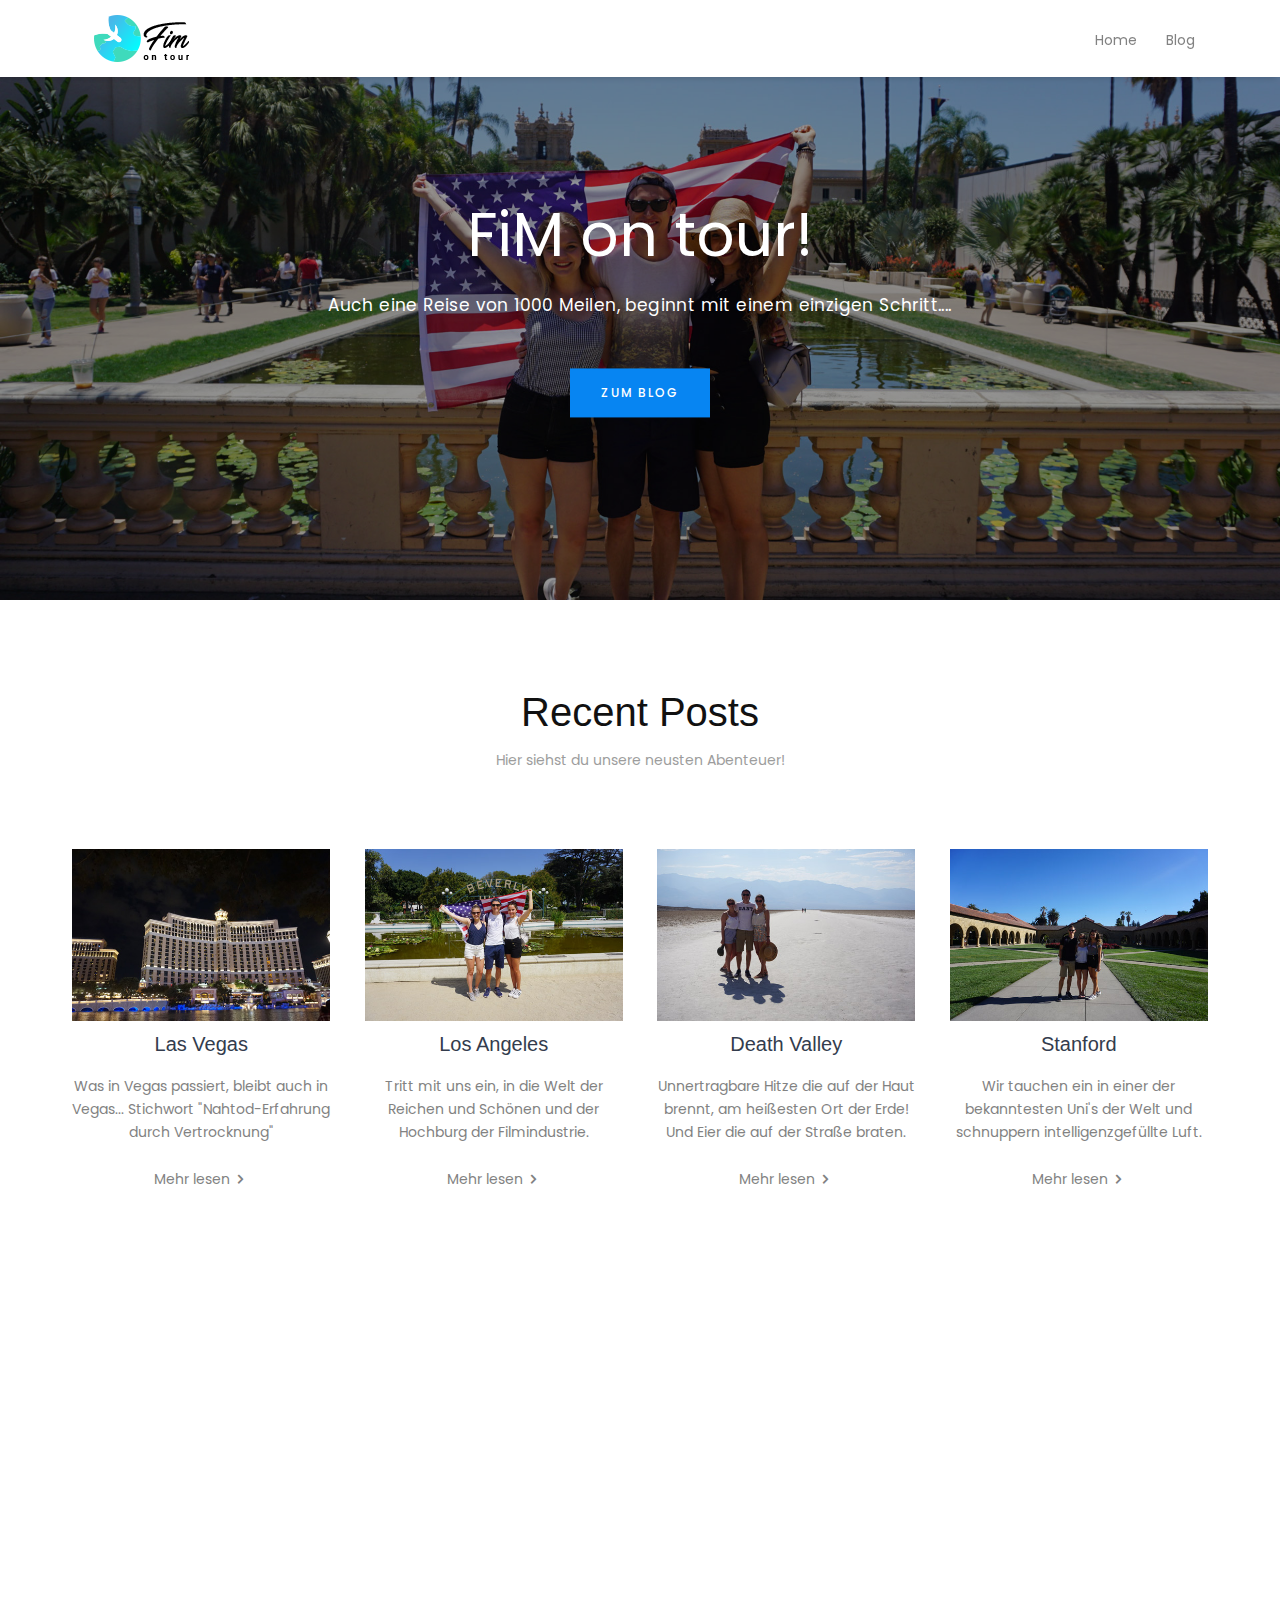
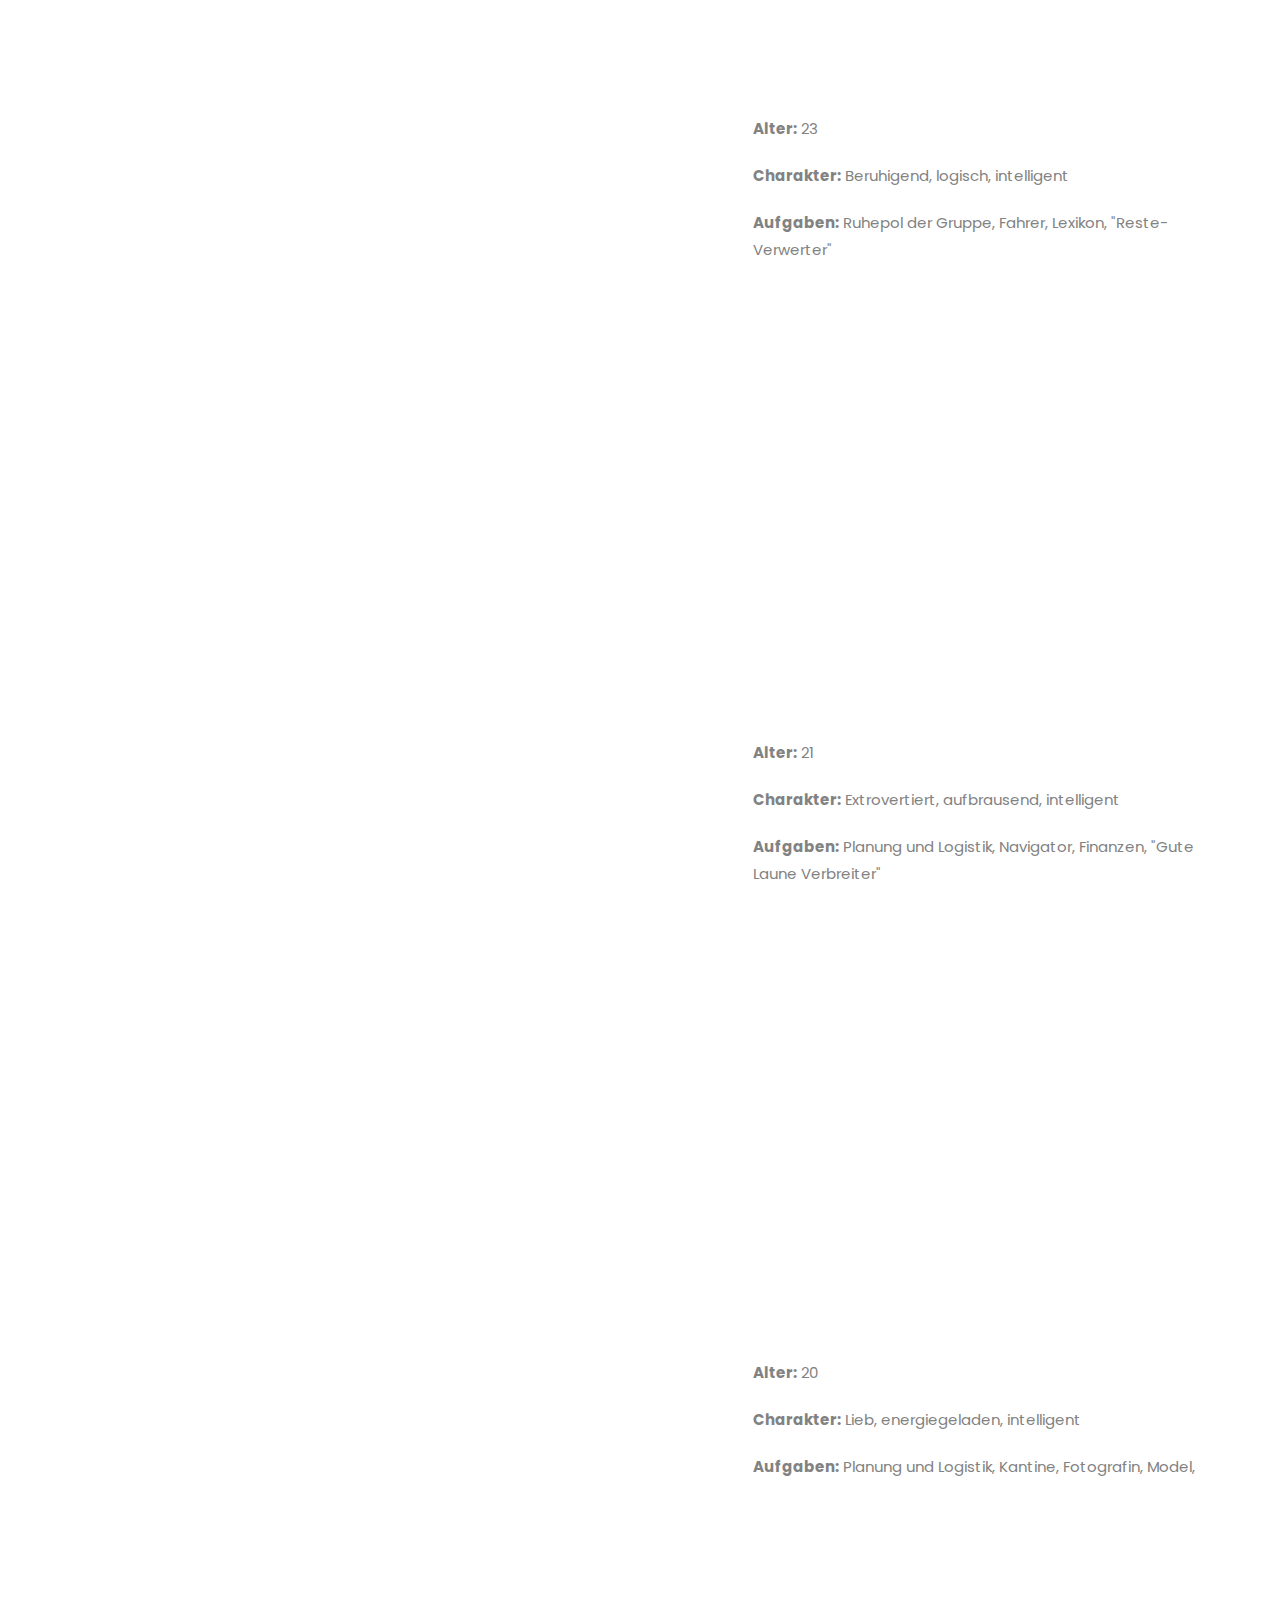
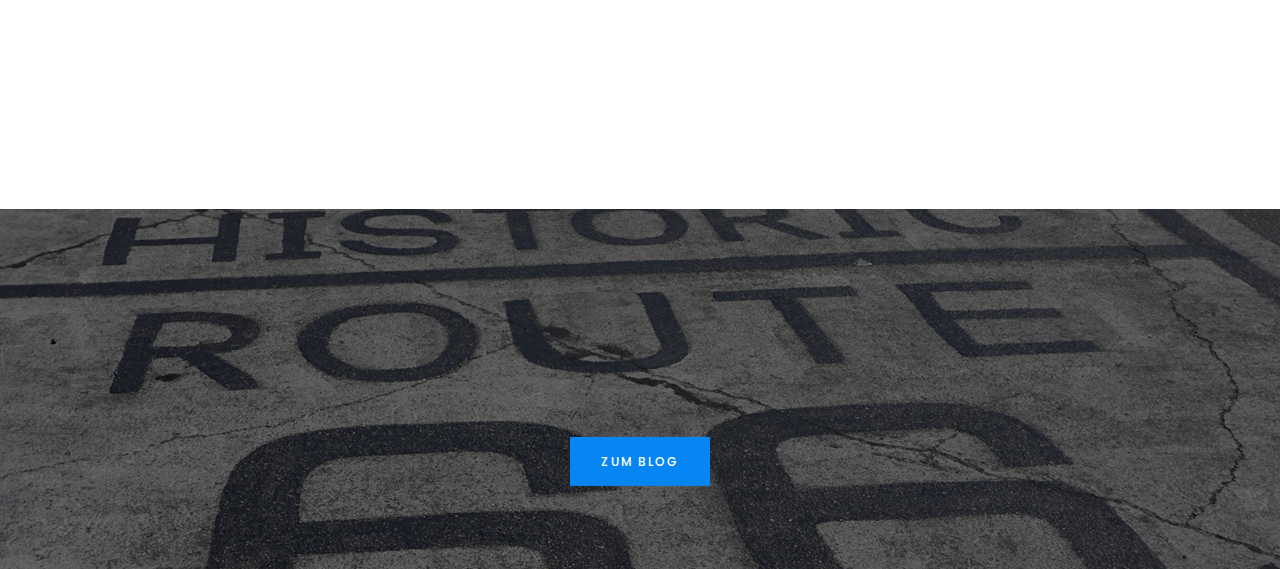
<file: index.html>
<!DOCTYPE html>
<html lang="en-US">
<head>
    <meta charset="UTF-8">
    <title>FiM on tour</title>
    <meta name="viewport" content="width=device-width, initial-scale=1.0">
    <meta http-equiv="X-UA-Compatible" content="IE=9, IE=edge" />
    <meta name='robots' content='noindex,follow' />

    <link rel='stylesheet' id='bootstrap-css'  href='assets/css/bootstrap.min.css?ver=4.4.1' type='text/css' media='screen' />
    <link href='https://fonts.googleapis.com/css?family=Poppins:400,300,500,600,700&subset=latin,devanagari,latin-ext' rel='stylesheet' type='text/css'>
    <link rel='stylesheet' id='fontawesome-css'  href='https://maxcdn.bootstrapcdn.com/font-awesome/4.5.0/css/font-awesome.min.css?ver=4.4.1' type='text/css' media='all' />
    <link rel='stylesheet' id='style-css'  href='assets/css/new-style.css' type='text/css' media='all' />
    <link rel="stylesheet" href="assets/css/animate.css" type='text/css' media='all'>
    <script type='text/javascript' src='assets/js/jquery.js'></script>
    <link rel="stylesheet" href="assets/css/new-style.css" type='text/css' media='all'>         
</head>
    
<body>
    <div class="hero-image">
        <div id="home">
            <div class="hero-overlay">
                <header id="site-header">
                    <div class="row">
                        <nav id="top-nav" class="navbar navbar-default navbar-fixed-top navbar-scroll-changed fixed-header">
                              
                          <div class="container">

                            <div class="col-md-2 col-sm-1 col-xs-12">
                                    <div class="branding">
                                      <a href="#" title="Home is where the heart is" rel="home"><img id="logo" src="assets/images/flexible-logo.png" alt="Home is where the heart is"></a>
                                    </div><!--end branding-->
                                
                                    <div class="navbar-header">
                                        <button type="button" class="navbar-toggle collapsed" data-toggle="collapse" data-target="#bs-example-navbar-collapse-1" aria-expanded="false">
                                            <span class="sr-only">Toggle navigation</span>
                                            <span class="icon-bar"></span>
                                            <span class="icon-bar"></span>
                                            <span class="icon-bar"></span>
                                        </button>
                                    </div><!--end navbar-header-->
                            </div><!--end col-md-2 col-sm-2 col-xs-12-->

                            <div class="col-md-10 col-sm-11 col-xs-12">
                                  <div class="navbar-collapse collapse" id="bs-example-navbar-collapse-1" aria-expanded="true" style="height: 1px;" role="navigation">
                                      
                                    <div class="menu-primary-menu-container">
                                        <ul id="menu-main-top-navigation" class="menu nav navbar-nav navbar-right">
                                            <li><a href="#home">Home</a></li>
                                            <li><a href="overview.html">Blog</a></li>
                                        </ul>
                                    </div><!--end menu-->
                                </div><!--end navbar-collapse--> 

                             </div><!--end col-md-10 col-sm-10 col-xs-12--> 
                              
                            </div><!--end container-->
                        </nav>
                           
                            </div><!--end row-->
                        <div class="main-message">  
                            <div class="container">
                                <h1 class="flex fadeInUp animated">FiM on tour!</h1>
                                <p class="description-image flex fadeInUp animated">
                                  Auch eine Reise von 1000 Meilen, beginnt mit einem einzigen Schritt....
                                </p>
                                <a class="btn btn-cta-primary btn-cta-blue flex fadeInUp animated" href="overview.html" role="button">Zum Blog</a>
                            </div><!--end container-->                         
                        </div><!--end main-message--> 
                    </header>
                </div><!--end hero-overlay-->
            </div><!--end acasa-->
         </div><!--end hero-image--> 
              
            

            <section id="services" class="container">
                <div class="row">
                    <div class="title">
                        <h2 class="flex fadeInUp animated">Recent Posts</h2>
                        <p class="description flex fadeInUp animated">Hier siehst du unsere neusten Abenteuer!</p>
                    </div><!--end title-->
                    <div class="col-md-6">
                        <div class="row">
                            <div class="col-sm-6 caption flex fadeInUp animated animated" data-wow-delay="0.1s">
                                <a href="blog1.html" title="Recent post"><img src='assets/images/Rescent/lasvegas.JPG' class="serv" alt="Cursuri" /></a>    
                                <a href="blog1.html" title="Your title here"><h4>Las Vegas</h4></a>
                                <p>Was in Vegas passiert, bleibt auch in Vegas... Stichwort "Nahtod-Erfahrung durch Vertrocknung"</p>
                                <a href="blog1.html" title="See more" class="more">Mehr lesen &nbsp;<i class="fa fa-angle-right"></i></a>
                            </div><!--end col-sm-6-->

                            <div class="col-sm-6 caption flex fadeInUp animated animated" data-wow-delay="0.2s">
                                <a href="blog2.html" title="Your title here"><img src='assets/images/Rescent/la.JPG' class="serv" alt="Cursuri" /></a>
                                <a href="blog2.html" title="Your title here"><h4>Los Angeles</h4></a>
                                <p>Tritt mit uns ein, in die Welt der Reichen und Schönen und der Hochburg der Filmindustrie.</p>
                                <a href="blog2.html" title="See more" class="more">Mehr lesen &nbsp;<i class="fa fa-angle-right"></i></a>
                            </div><!--end col-sm-6-->
                        </div><!--end row-->
                    </div><!--end col-md-6-->


                    <div class="col-md-6">
                        <div class="row">
                            <div class="col-sm-6 caption flex fadeInUp animated animated" data-wow-delay="0.3s">
                                <a href="#" title=""><img src='assets/images/Rescent/deathvalley.JPG' class="serv" alt="Cursuri" /></a>
                                <a href="#" title="Your title here"><h4>Death Valley</h4></a>
                                <p>Unnertragbare Hitze die auf der Haut brennt, am heißesten Ort der Erde! Und Eier die auf der Straße braten.</p>
                                <a href="#" title="See more" class="more">Mehr lesen &nbsp;<i class="fa fa-angle-right"></i></a>
                            </div><!--end col-sm-6-->

                            <div class="col-sm-6 caption flex fadeInUp animated animated" data-wow-delay="0.4s">
                                <a href="#" title="Your title here"><img src='assets/images/Rescent/stanford.JPG' class="serv" alt="Cursuri" /></a>
                                <a href="#" title="Your title here"><h4>Stanford</h4></a>
                                <p>Wir tauchen ein in einer der bekanntesten Uni's der Welt und schnuppern intelligenzgefüllte Luft.</p>
                                <a href="#" title="See more" class="more">Mehr lesen &nbsp;<i class="fa fa-angle-right"></i></a>
                            </div><!--end col-sm-6-->
                        </div><!--end row-->
                    </div><!--end col-md-6-->
                </div><!--end row-->
            </section><!--end services-->  
            
 <!--   <section id="features">
        <div class="container">
            <div class="title">
                <h2 class="flex fadeInUp animated">The best features</h2>
                <p class="description flex fadeInUp animated">With features engineered from best practices used by leading property management companies worldwide.</p>
            </div>
           
                <div class="row">
                    <div class="col-md-4 caption flex fadeInUp animated animated" data-wow-delay="0.1s">
                        <i class="fa fa-paint-brush"></i>
                        <h3>Design wit psd files</h3>
                        <p>Mauris placerat eleifend leo. Quisque sit amet est et sapien ullamcorper pharetra eu libero sit amet quam egestas sempe</p>          
                    </div>   
                
                <div class="col-md-4 caption flex fadeInUp animated animated" data-wow-delay="0.3s">
                        <i class="fa fa-coffee"></i>
                        <h3>Support & coffee</h3>
                        <p>Praesent dapibus, neque id cursus faucibus, tortor neque egestas augue, eu vulputate magna eros eu erat erat volutpat.</p>          
                </div>   
                
                <div class="col-md-4 caption flex fadeInUp animated animated" data-wow-delay="0.5s">
                    <i class="fa fa-keyboard-o"></i>
                        <h3>Clean coded</h3>
                        <p>Aenean ultricies mi vitae est. Mauris placerat eleifend leo. Quisque sit amet est et sapien ullamcorper pharetra.</p>         
                </div>   

            </div>
            </div>
        </section>  -->
         
    <section id="info" style="margin-top:  60px;">        
            <div class="zig-zag container">
                <div class="row">
                    <div class="title">
                        <h2 class="flex fadeInUp animated">Unsere Crew:</h2>
                        <p class="description flex fadeInUp animated">Das geilste Team aller Zeiten!</p>
                    </div><!--end title-->
                    <div class="col-md-6">
                        <img src='assets/images/crew/florian.jpg' class="serv flex fadeInUp animated animated" alt="Flexible" />
                    </div><!--end col-md-7-->
                    
                    <div class="col-md-5 col-md-push-1">
                        <h2 class="flex fadeInUp animated animated">Florian</h2>
                        <p class="flex fadeInUp animated animated">
                            <ul>
                                <li><b>Alter:</b> 23</li><br>
                                <li><b>Charakter:</b> Beruhigend, logisch, intelligent</li><br>
                                <li><b>Aufgaben:</b> Ruhepol der Gruppe, Fahrer, Lexikon, "Reste-Verwerter"</li>
                            </ul>
                        </p>
                    </div><!--end col-md-5--> 
                    
                </div><!--end row-->
            </div><!--end zig-zag-->
            
            <div class="zig-zag container">
                <div class="row">
                    <div class="col-md-6">
                        <img src='assets/images/crew/isabel.jpg' class="serv flex fadeInUp animated animated" alt="Flexible" />
                        
                    </div><!--end col-md-5--> 
                    
                    <div class="col-md-5 col-md-offset-1">
                        <h2 class="flex fadeInUp animated animated">Isabel</h2>
                        <p class="flex fadeInUp animated animated">
                            <ul>
                                <li><b>Alter:</b> 21</li><br>
                                <li><b>Charakter:</b> Extrovertiert, aufbrausend, intelligent</li><br>
                                <li><b>Aufgaben:</b> Planung und Logistik, Navigator, Finanzen, "Gute Laune Verbreiter"</li>
                            </ul>
                        </p>
                    </div><!--end col-md-5-->
                    
                </div><!--end row-->
            </div><!--end zig-zag-->

            <div class="zig-zag container">
                <div class="row">
                    <div class="col-md-6">
                        <img src='assets/images/crew/marla.jpg' class="serv flex fadeInUp animated animated" alt="Flexible" />
                    </div><!--end col-md-7-->
                    
                    <div class="col-md-5 col-md-push-1">
                        <h2 class="flex fadeInUp animated animated">Marla</h2>
                        <p class="flex fadeInUp animated animated">
                            <ul>
                                <li><b>Alter:</b> 20</li><br>
                                <li><b>Charakter:</b> Lieb, energiegeladen, intelligent</li><br>
                                <li><b>Aufgaben:</b> Planung und Logistik, Kantine, Fotografin, Model,</li>
                            </ul>
                        </p>
                    </div><!--end col-md-5--> 
                    
                </div><!--end row-->
            </div><!--end zig-zag-->
        </section><!--end info-->
               
            
 <!--       <section id="plan">
            <div class="container">
                    <div class="title">
                        <h2 class="flex fadeInUp animated animated">Simple Pricing</h2>
                        <p class="description flex fadeInUp animated animated">Choose what fits you best</p>
                    </div>
            
                    <div class="row"> 
                        <div class="col-md-6">
                            <div class="row">    
                                <div class="price-table col-sm-6 flex fadeInUp animated" data-wow-delay="0.1s">
                                    <i class="fa fa-user"></i>
                                    <h6>Personal</h6>
                                    <span class="dollar">$</span>
                                    <span class="price">29</span>

                                    <ul class="features">
                                        <li>No minimum or setup fees</li>
                                        <li>24 hours free support</li>
                                        <li>Money back guarantee</li>
                                        <li>7 features installed</li>
                                    </ul>
                                </div>

                                <div class="price-table col-sm-6 flex fadeInUp animated" data-wow-delay="0.3s">
                                    <i class="fa fa-users"></i>
                                    <h6>Small Team</h6>
                                    <span class="dollar">$</span>
                                    <span class="price">39</span>

                                    <ul class="features">
                                        <li>Corporate</li>
                                        <li>24/7 support</li>
                                        <li>New updates included</li>
                                        <li>Awesome widgets installed</li>
                                    </ul>
                                </div>
                                
                            </div>   
                        </div>     
        


                        <div class="col-md-6">
                            <div class="row">
                                <div class="price-table col-sm-6 flex fadeInUp animated" data-wow-delay="0.5s">
                                    <i class="fa fa-bank"></i>
                                    <h6>Enterprise</h6>
                                    <span class="dollar">$</span>
                                    <span class="price">49</span>

                                    <ul class="features">
                                        <li>No minimum or setup fees</li>
                                        <li>24 hours free support</li>
                                        <li>Money back guarantee</li>
                                        <li>7 features installed</li>
                                    </ul>

                                </div>

                                <div class="price-table col-sm-6 flex fadeInUp animated" data-wow-delay="0.7s">
                                    <i class="fa fa-briefcase"></i>
                                    <h6>Corporate</h6>
                                    <span class="dollar">$</span>
                                    <span class="price">59</span>

                                    <ul class="features">
                                        <li>No minimum or setup fees</li>
                                        <li>24 hours free support</li>
                                        <li>Money back guarantee</li>
                                        <li>7 features installed</li>
                                    </ul>
                                </div>
                            </div>
                        </div>     

                    
                </div>
            </div>                                     
        </section> -->
            

    
<!--        <section id="testimonials">
                <div class="container">
                    <div class="caption">   
                    <div class="row">
                        <div class="col-md-12">                            
                            <div id="myCarousel" class="carousel slide" data-interval="4000">

                                <div class="carousel-inner">
                                    <div class="item active">
                                        <a href="http://www.teamtreehouse.com" target="_blank" class="company"><img src="assets/images/treehouse-logo.png" alt="#"></a>
                                        <blockquote>
                                            <i class="quote-open"></i>
                                            I am really happy what Flexible is able to offer. This guys are amazing, support 24 hours, realy helpfull.
                                            <i class="quote-close"></i>
                                        </blockquote>

                                        <span class="author"><img src="assets/images/user.png" alt="#">Ferry Corsten, Web Designer</span>
                                    </div>

                                    <div class="item">
                                        <a href="http://www.dribbble.com" target="_blank" class="company"><img src="assets/images/dribbble-logo.png" alt="#"></a>
                                        <blockquote>
                                            <i class="quote-open"></i>
                                            Maybe the best product - and definitely the best support of any module I've used.
                                            <i class="quote-close"></i>
                                        </blockquote>
                                        <span class="author"><img src="assets/images/user-1.png" alt="#">Adriana Lima, model</span>
                                    </div>

                                    <div class="item">
                                        <a href="http://www.behance.net" target="_blank" class="company"><img src="assets/images/behance-logo.png" alt="#"></a>
                                        <blockquote>
                                            <i class="quote-open"></i>
                                            Excellent and stable theme that serves its purpose beautifully. Easy to use and easy to setup.
                                            <i class="quote-close"></i>
                                        </blockquote>
                                        <span class="author"><img src="assets/images/user-2.png" alt="#">Amanda Hemingway, Web developer</span>
                                    </div>

                                </div>

                                 Indicators 
                                  <ol class="carousel-indicators">
                                    <li data-target="#myCarousel" data-slide-to="0" class="active"></li>
                                    <li data-target="#myCarousel" data-slide-to="1" class=""></li>
                                    <li data-target="#myCarousel" data-slide-to="2" class=""></li>
                                  </ol>

                            </div>

                        </div> 

                    </div>
                    </div>                          
                </div>
        </section>-->
                                        
                                                                       

        <section id="contact" class="marketing-action">
            <div class="overlay">
                <div class="text">
                     <h2 class="flex fadeInUp animated  animated" style="color: #fff">Crew Love is True Love!</h2>
                     <p class="description-image flex fadeInUp animated  animated">
                        Wenn dir gefällt was du siehst, dann lies unseren Blog:
                     </p>
                     <a href="overview.html" class="btn btn-cta-primary btn-cta-buy" role="button">Zum Blog</a>      
                </div><!--end text-->   
            </div><!--end overlay-->    
        </section><!--end marketing-action-->

        <div></div>
                                        

<script type='text/javascript' src='https://ajax.googleapis.com/ajax/libs/jquery/1.11.3/jquery.min.js?ver=1.0'></script>
<script type='text/javascript' src='assets/js/bootstrap.min.js'></script>
<script type='text/javascript' src='assets/js/jquery-mobile.js?ver=1.0'></script>
<script type='text/javascript' src="assets/js/wow.min.js"></script>
<script type='text/javascript' src="assets/js/main.js"></script>
<script>
//jQuery transitions init(wow + animated)
wow = new WOW(
    {
        boxClass: 'flex',
        animateClass: 'animated', // default
        offset: 0,          // default
        mobile: true,       // default
        live: true        // default
    }
    )
wow.init();
</script>

</body>
</file>
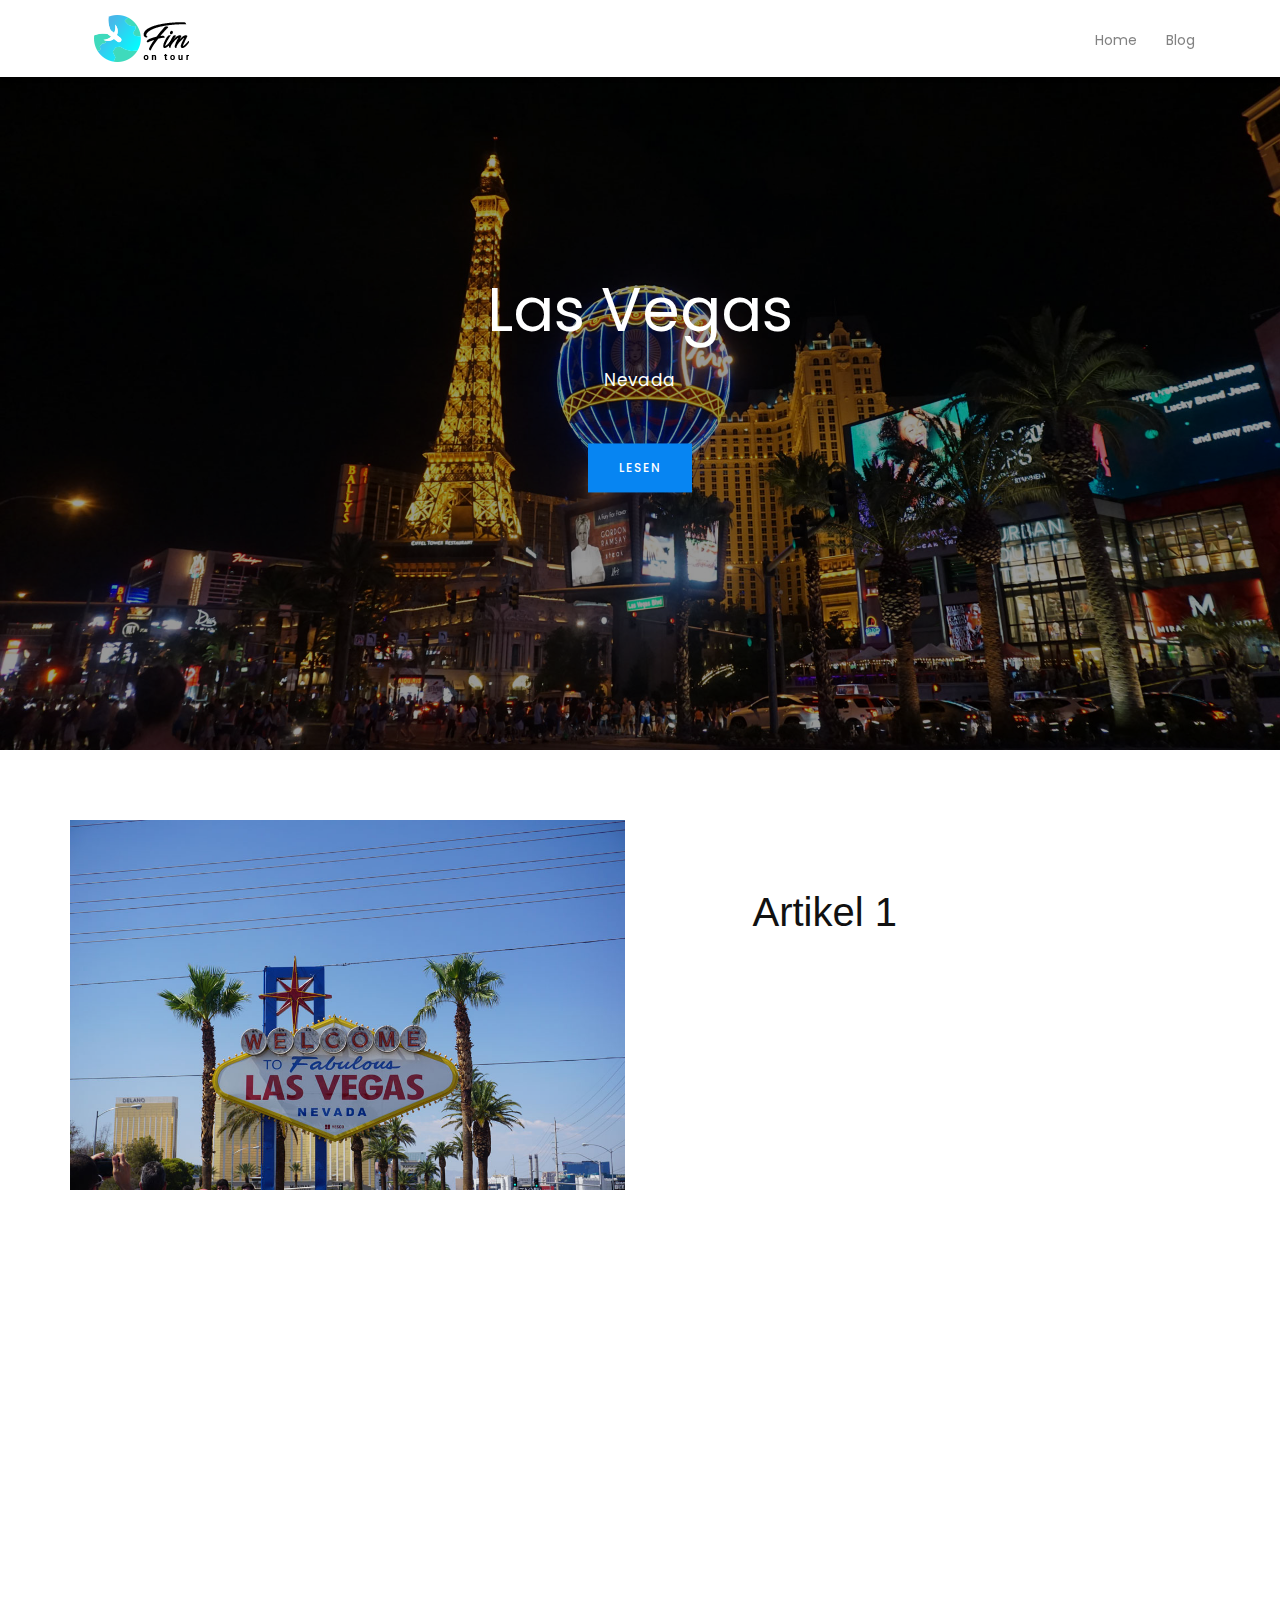
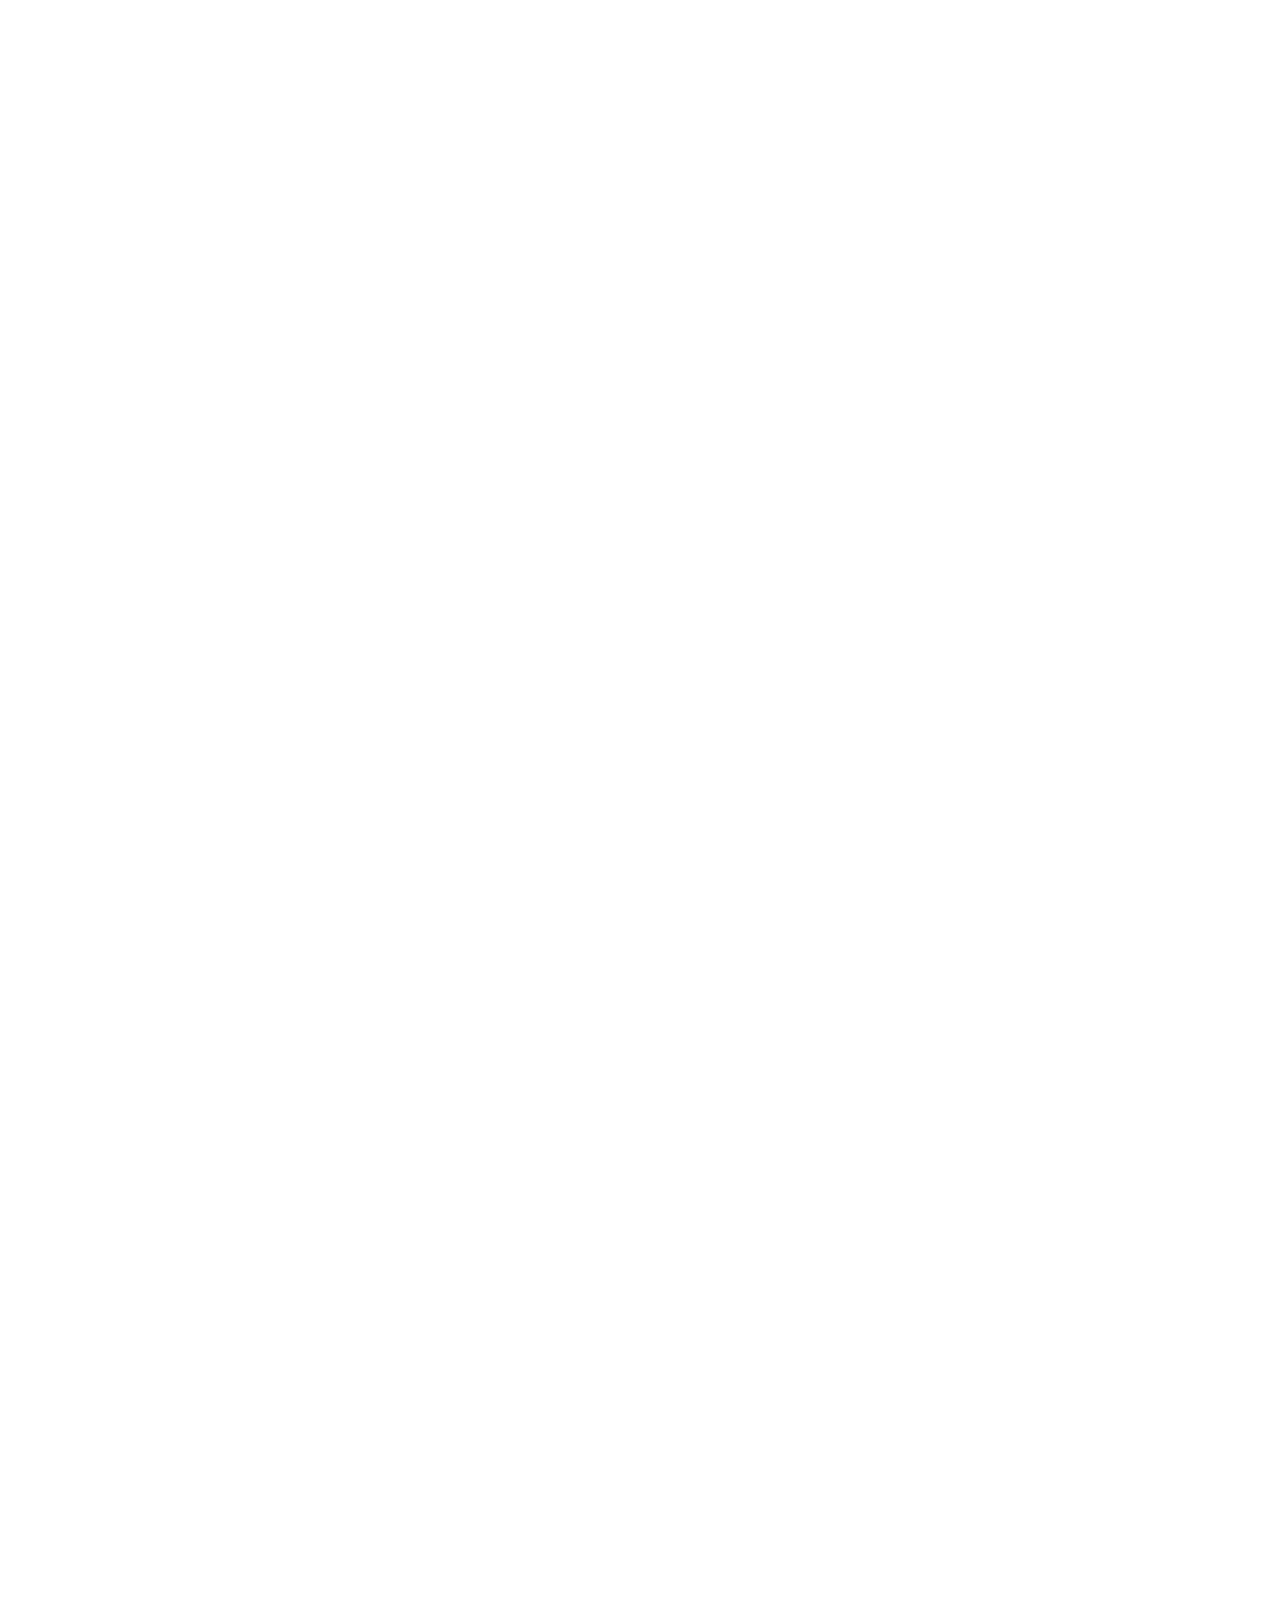
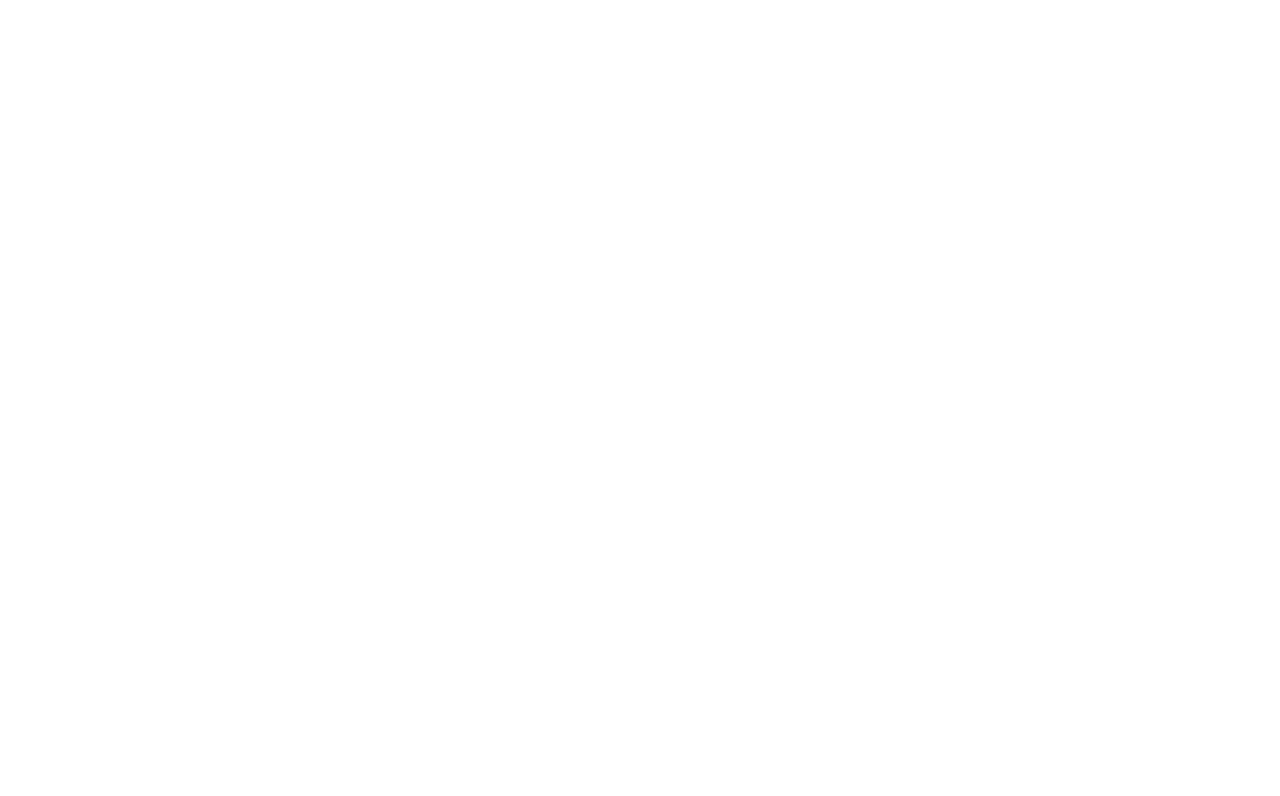
<file: blog1.html>
<!DOCTYPE html>
<html lang="en-US">
<head>
    <meta charset="UTF-8">
    <title>FiM on tour</title>
    <meta name="viewport" content="width=device-width, initial-scale=1.0">
    <meta http-equiv="X-UA-Compatible" content="IE=9, IE=edge" />
    <meta name='robots' content='noindex,follow' />

    <link rel='stylesheet' id='bootstrap-css'  href='assets/css/bootstrap.min.css?ver=4.4.1' type='text/css' media='screen' />
    <link href='https://fonts.googleapis.com/css?family=Poppins:400,300,500,600,700&subset=latin,devanagari,latin-ext' rel='stylesheet' type='text/css'>
    <link rel='stylesheet' id='fontawesome-css'  href='https://maxcdn.bootstrapcdn.com/font-awesome/4.5.0/css/font-awesome.min.css?ver=4.4.1' type='text/css' media='all' />
    <link rel='stylesheet' id='style-css'  href='assets/css/new-style.css' type='text/css' media='all' />
    <link rel="stylesheet" href="assets/css/animate.css" type='text/css' media='all'>
    <script type='text/javascript' src='assets/js/jquery.js'></script>         
    
    <link type="text/css" rel="stylesheet" id="flexible-switch" href="assets/css/new-style-blue.css" />  
</head>
    
<body>
    <div class="hero-image">
        <div id="blog1">
            <div class="hero-overlay">
                <header id="site-header">
                    <div class="row">
                        <nav id="top-nav" class="navbar navbar-default navbar-fixed-top navbar-scroll-changed fixed-header">
                              
                          <div class="container">

                            <div class="col-md-2 col-sm-1 col-xs-12">
                                    <div class="branding">
                                      <a href="index.html" title="Home is where the heart is" rel="home"><img id="logo" src="assets/images/flexible-logo.png" alt="Home is where the heart is"></a>
                                    </div><!--end branding-->
                                
                                    <div class="navbar-header">
                                        <button type="button" class="navbar-toggle collapsed" data-toggle="collapse" data-target="#bs-example-navbar-collapse-1" aria-expanded="false">
                                            <span class="sr-only">Toggle navigation</span>
                                            <span class="icon-bar"></span>
                                            <span class="icon-bar"></span>
                                            <span class="icon-bar"></span>
                                        </button>
                                    </div><!--end navbar-header-->
                            </div><!--end col-md-2 col-sm-2 col-xs-12-->

                            <div class="col-md-10 col-sm-11 col-xs-12">
                                  <div class="navbar-collapse collapse" id="bs-example-navbar-collapse-1" aria-expanded="true" style="height: 1px;" role="navigation">
                                      
                                    <div class="menu-primary-menu-container">
                                        <ul id="menu-main-top-navigation" class="menu nav navbar-nav navbar-right">
                                            <li><a href="index.html">Home</a></li>
                                            <li><a href="overview.html">Blog</a></li>
                                        </ul>
                                    </div><!--end menu-->
                                </div><!--end navbar-collapse--> 

                             </div><!--end col-md-10 col-sm-10 col-xs-12--> 
                              
                            </div><!--end container-->
                        </nav>
                           
                            </div><!--end row-->
                        <div class="main-message">  
                            <div class="container">
                                <h1 class="flex fadeInUp animated">Las Vegas</h1>
                                <p class="description-image flex fadeInUp animated">
                                  Nevada
                                </p>
                                <a class="btn btn-cta-primary btn-cta-blue flex fadeInUp animated" href="#article" role="button">Lesen</a>
                            </div><!--end container-->                         
                        </div><!--end main-message--> 
                    </header>
                </div><!--end hero-overlay-->
            </div><!--end acasa-->
         </div><!--end hero-image--> 
              
         
    <section id="article" style="margin-top:  60px;">        
            <div class="zig-zag container">
                <div class="row">
                    <div class="col-md-6">
                        <img src='assets/images/Blogs/Blog1/lv1.JPG' class="serv flex fadeInUp animated animated" alt="Flexible" />
                    </div><!--end col-md-7-->
                    
                    <div class="col-md-5 col-md-push-1">
                        <h2 class="flex fadeInUp animated animated">Artikel 1</h2>
                        <p class="flex fadeInUp animated animated">Pellentesque habitant morbi tristique senectus et netus et malesuada fames ac turpis egestas. Vestibulum tortor quam, feugiat vitae, ultricies eget, tempor sit amet, ante. Donec eu libero sit amet quam egestas semper. Aenean ultricies mi vitae est. Mauris placerat eleifend leo. Pellentesque habitant morbi tristique senectus et netus et malesuada fames ac turpis egestas. Vestibulum tortor quam, feugiat vitae, ultricies eget, tempor sit amet, ante. Donec eu libero sit amet quam egestas semper. Aenean ultricies mi vitae est. Mauris placerat eleifend leo.
                        </p>
                    </div><!--end col-md-5--> 
                    
                </div><!--end row-->
            </div><!--end zig-zag-->
            
            <div class="zig-zag container">
                <div class="row">
                    <div class="col-md-6">
                        <img src='assets/images/Blogs/Blog1/lv2.JPG' class="serv flex fadeInUp animated animated" alt="Flexible" />
                    </div><!--end col-md-5--> 
                    
                    <div class="col-md-5 col-md-offset-1">
                        <h2 class="flex fadeInUp animated animated">Artikel 2</h2>
                        <p class="flex fadeInUp animated animated">Pellentesque habitant morbi tristique senectus et netus et malesuada fames ac turpis egestas. Vestibulum tortor quam, feugiat vitae, ultricies eget, tempor sit amet, ante. Donec eu libero sit amet quam egestas semper. Aenean ultricies mi vitae est. Mauris placerat eleifend leo. Pellentesque habitant morbi tristique senectus et netus et malesuada fames ac turpis egestas. Vestibulum tortor quam, feugiat vitae, ultricies eget, tempor sit amet, ante. Donec eu libero sit amet quam egestas semper. Aenean ultricies mi vitae est. Mauris placerat eleifend leo.
                        </p>
                    </div><!--end col-md-5-->
                    
                </div><!--end row-->
            </div><!--end zig-zag-->

            <div class="zig-zag container">
                <div class="row">
                    <div class="col-md-6">
                        <img src='assets/images/Blogs/Blog1/lv3.JPG' class="serv flex fadeInUp animated animated" alt="Flexible" />
                    </div><!--end col-md-7-->
                    
                    <div class="col-md-5 col-md-push-1">
                        <h2 class="flex fadeInUp animated animated">Artikel 3</h2>
                        <p class="flex fadeInUp animated animated">Pellentesque habitant morbi tristique senectus et netus et malesuada fames ac turpis egestas. Vestibulum tortor quam, feugiat vitae, ultricies eget, tempor sit amet, ante. Donec eu libero sit amet quam egestas semper. Aenean ultricies mi vitae est. Mauris placerat eleifend leo. Pellentesque habitant morbi tristique senectus et netus et malesuada fames ac turpis egestas. Vestibulum tortor quam, feugiat vitae, ultricies eget, tempor sit amet, ante. Donec eu libero sit amet quam egestas semper. Aenean ultricies mi vitae est. Mauris placerat eleifend leo.
                        </p>
                    </div><!--end col-md-5--> 
                    
                </div><!--end row-->
            </div><!--end zig-zag-->
        </section><!--end info-->

         <section id="article" style="margin-top:  60px;">        
            <div class="zig-zag container">
                <div class="row">
                    <div class="col-md-6">
                        <img src='assets/images/Blogs/Blog1/lv4.JPG' class="serv flex fadeInUp animated animated" alt="Flexible" />
                    </div><!--end col-md-5--> 
                    
                    <div class="col-md-5 col-md-offset-1">
                        <h2 class="flex fadeInUp animated animated">Artikel 4</h2>
                        <p class="flex fadeInUp animated animated">Pellentesque habitant morbi tristique senectus et netus et malesuada fames ac turpis egestas. Vestibulum tortor quam, feugiat vitae, ultricies eget, tempor sit amet, ante. Donec eu libero sit amet quam egestas semper. Aenean ultricies mi vitae est. Mauris placerat eleifend leo. Pellentesque habitant morbi tristique senectus et netus et malesuada fames ac turpis egestas. Vestibulum tortor quam, feugiat vitae, ultricies eget, tempor sit amet, ante. Donec eu libero sit amet quam egestas semper. Aenean ultricies mi vitae est. Mauris placerat eleifend leo. Pellentesque habitant morbi tristique senectus et netus et malesuada fames ac turpis egestas. Vestibulum tortor quam, feugiat vitae, ultricies eget, tempor sit amet, ante. Donec eu libero sit amet quam egestas semper. Aenean ultricies mi vitae est. Mauris placerat eleifend leo.
                        </p>
                        
                    </div><!--end col-md-5-->
                    
                </div><!--end row-->
            </div><!--end zig-zag-->

             <div class="zig-zag container">
                <div class="row">
                    <div class="col-md-6">
                        <img src='assets/images/Blogs/Blog1/lv5.JPG' class="serv flex fadeInUp animated animated" alt="Flexible" />
                    </div><!--end col-md-7-->
                    
                    <div class="col-md-5 col-md-push-1">
                        <h2 class="flex fadeInUp animated animated">Artikel 5</h2>
                        <p class="flex fadeInUp animated animated">Pellentesque habitant morbi tristique senectus et netus et malesuada fames ac turpis egestas. Vestibulum tortor quam, feugiat vitae, ultricies eget, tempor sit amet, ante. Donec eu libero sit amet quam egestas semper. Aenean ultricies mi vitae est. Mauris placerat eleifend leo. Pellentesque habitant morbi tristique senectus et netus et malesuada fames ac turpis egestas. Vestibulum tortor quam, feugiat vitae, ultricies eget, tempor sit amet, ante. Donec eu libero sit amet quam egestas semper. Aenean ultricies mi vitae est. Mauris placerat eleifend leo. 
                        </p>
                    </div><!--end col-md-5--> 
                    
                </div><!--end row-->
            </div><!--end zig-zag-->
        </section><!--end info-->

         <section id="services" class="container">
                <div class="row">
                    <div class="title">
                        <h2 class="flex fadeInUp animated">Recent Posts</h2>
                        <p class="description flex fadeInUp animated">Hier siehst du unsere neusten Abenteuer!</p>
                    </div><!--end title-->
                    <div class="col-md-6">
                        <div class="row">
                            <div class="col-sm-6 caption flex fadeInUp animated animated" data-wow-delay="0.1s">
                                <a href="#" title="Recent post"><img src='assets/images/Rescent/lasvegas.JPG' class="serv" alt="Cursuri" /></a>    
                                <a href="#" title="Your title here"><h4>Las Vegas</h4></a>
                                <p>Aenean fermentum, elit eget tincidunt condimentum, eros ipsum rutrum orci, sagittis tempus lacus.</p>
                                <a href="#" title="See more" class="more">Mehr lesen &nbsp;<i class="fa fa-angle-right"></i></a>
                            </div><!--end col-sm-6-->

                            <div class="col-sm-6 caption flex fadeInUp animated animated" data-wow-delay="0.2s">
                                <a href="#" title="Your title here"><img src='assets/images/Rescent/la.JPG' class="serv" alt="Cursuri" /></a>
                                <a href="#" title="Your title here"><h4>Los Angeles</h4></a>
                                <p>Aenean fermentum, elit eget tincidunt condimentum, eros ipsum rutrum orci, sagittis tempus lacus.</p>
                                <a href="#" title="See more" class="more">Mehr lesen &nbsp;<i class="fa fa-angle-right"></i></a>
                            </div><!--end col-sm-6-->
                        </div><!--end row-->
                    </div><!--end col-md-6-->


                    <div class="col-md-6">
                        <div class="row">
                            <div class="col-sm-6 caption flex fadeInUp animated animated" data-wow-delay="0.3s">
                                <a href="#" title=""><img src='assets/images/Rescent/deathvalley.JPG' class="serv" alt="Cursuri" /></a>
                                <a href="#" title="Your title here"><h4>Death Valley</h4></a>
                                <p>Aenean fermentum, elit eget tincidunt condimentum, eros ipsum rutrum orci, sagittis tempus lacus.</p>
                                <a href="#" title="See more" class="more">Mehr lesen &nbsp;<i class="fa fa-angle-right"></i></a>
                            </div><!--end col-sm-6-->

                            <div class="col-sm-6 caption flex fadeInUp animated animated" data-wow-delay="0.4s">
                                <a href="#" title="Your title here"><img src='assets/images/Rescent/stanford.JPG' class="serv" alt="Cursuri" /></a>
                                <a href="#" title="Your title here"><h4>Stanford</h4></a>
                                <p>Aenean fermentum, elit eget tincidunt condimentum, eros ipsum rutrum orci, sagittis tempus lacus.</p>
                                <a href="#" title="See more" class="more">Mehr lesen &nbsp;<i class="fa fa-angle-right"></i></a>
                            </div><!--end col-sm-6-->
                        </div><!--end row-->
                    </div><!--end col-md-6-->
                </div><!--end row-->
            </section><!--end services-->  
               

                                        

<script type='text/javascript' src='https://ajax.googleapis.com/ajax/libs/jquery/1.11.3/jquery.min.js?ver=1.0'></script>
<script type='text/javascript' src='assets/js/bootstrap.min.js'></script>
<script type='text/javascript' src='assets/js/jquery-mobile.js?ver=1.0'></script>
<script type='text/javascript' src="assets/js/wow.min.js"></script>
<script type='text/javascript' src="assets/js/main.js"></script>
<script>
//jQuery transitions init(wow + animated)
wow = new WOW(
    {
        boxClass: 'flex',
        animateClass: 'animated', // default
        offset: 0,          // default
        mobile: true,       // default
        live: true        // default
    }
    )
wow.init();
</script>

</body>
</file>
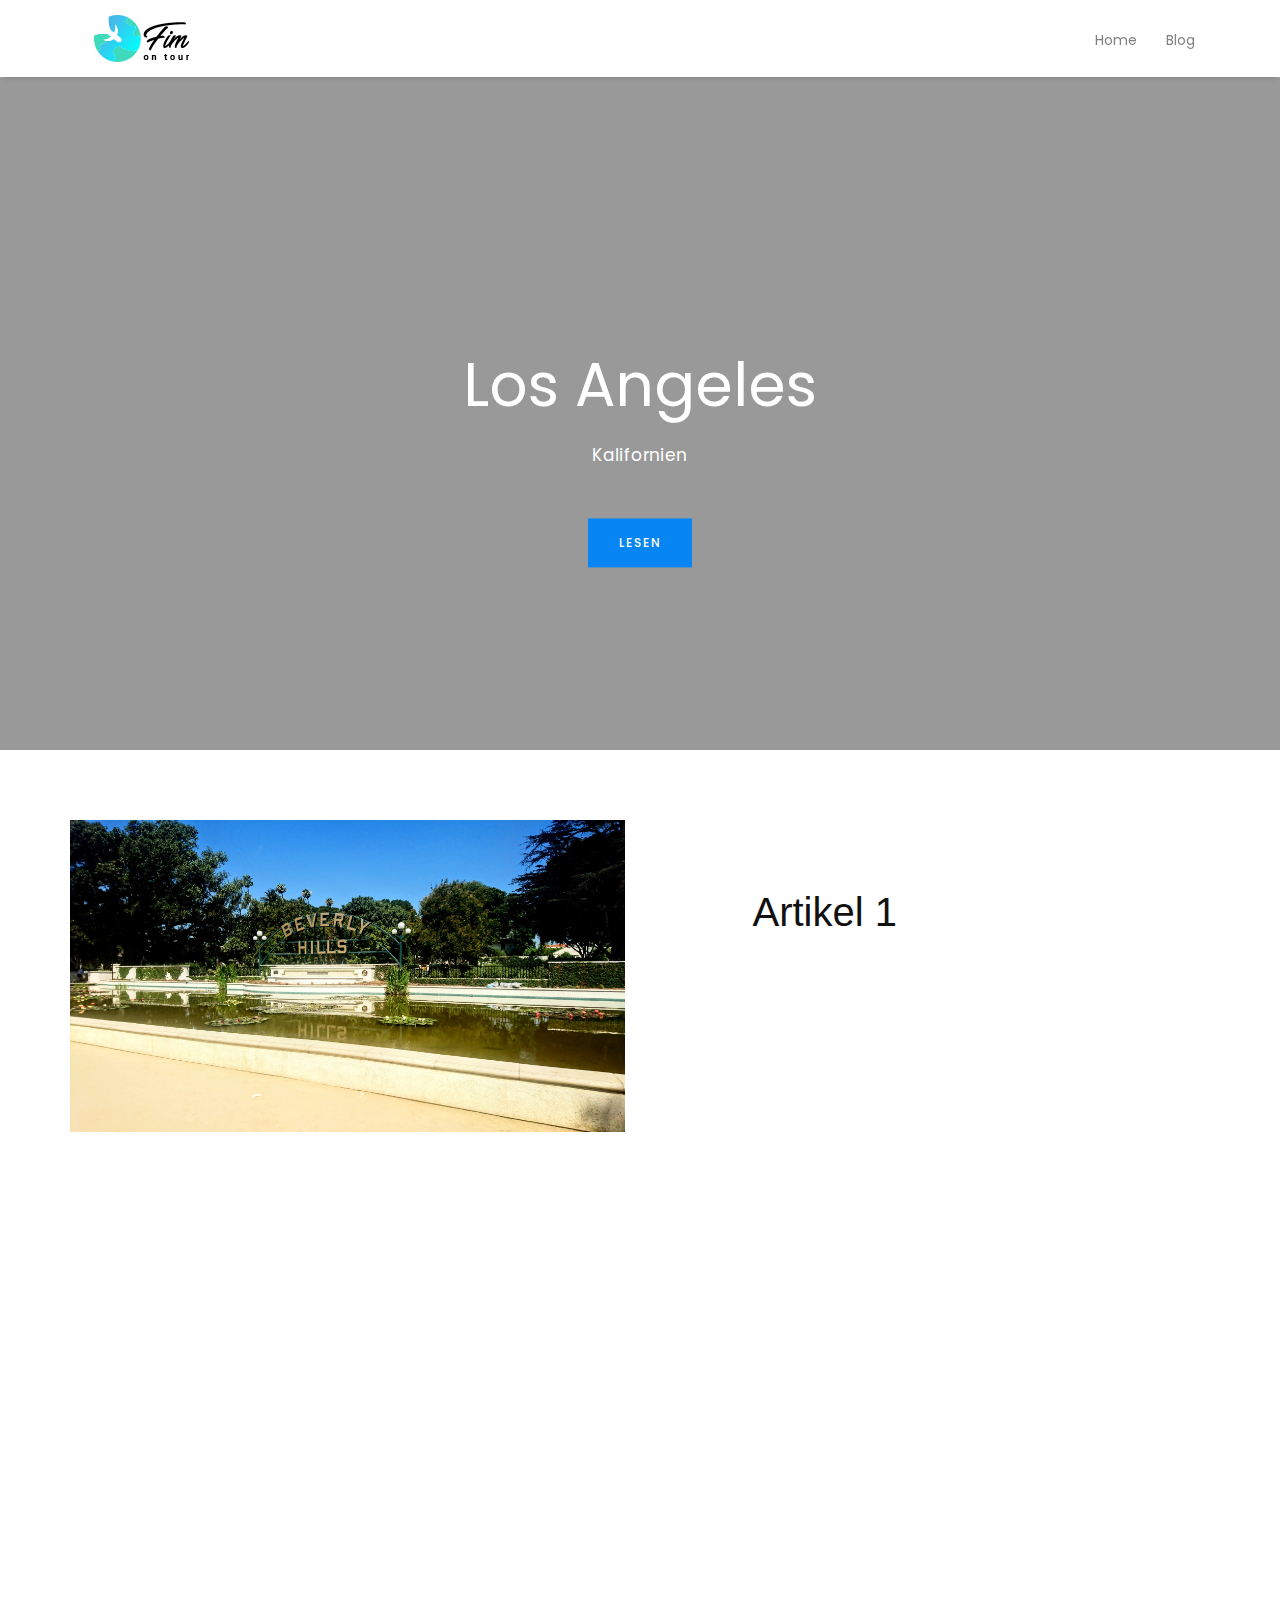
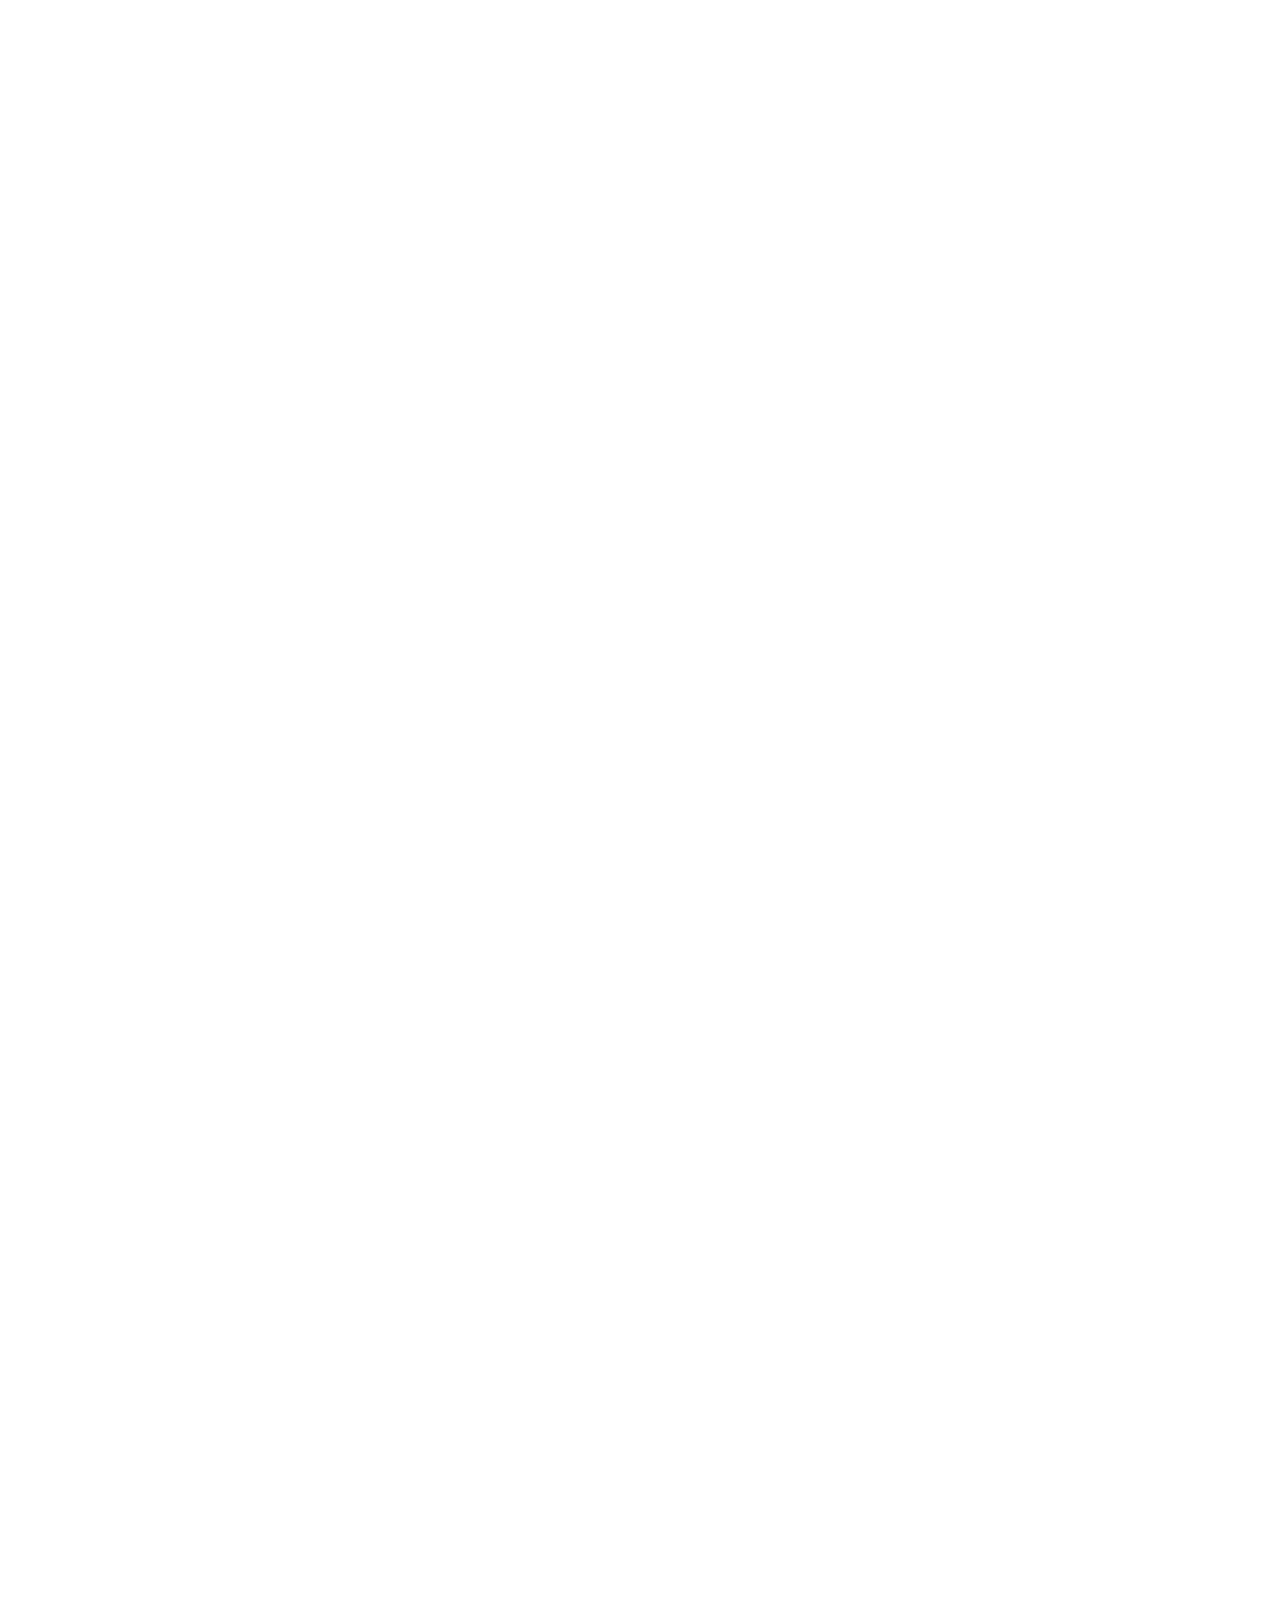
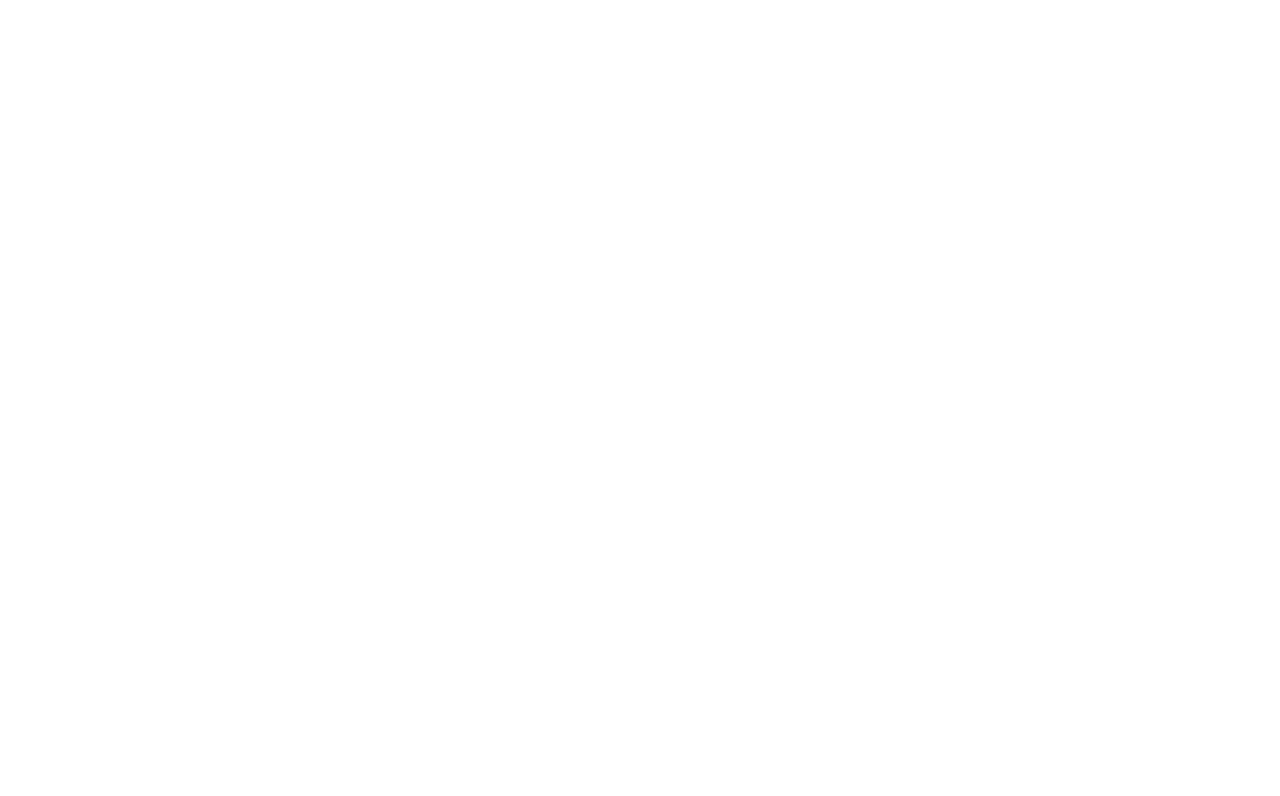
<file: blog2.html>
<!DOCTYPE html>
<html lang="en-US">
<head>
    <meta charset="UTF-8">
    <title>FiM on tour</title>
    <meta name="viewport" content="width=device-width, initial-scale=1.0">
    <meta http-equiv="X-UA-Compatible" content="IE=9, IE=edge" />
    <meta name='robots' content='noindex,follow' />

    <link rel='stylesheet' id='bootstrap-css'  href='assets/css/bootstrap.min.css?ver=4.4.1' type='text/css' media='screen' />
    <link href='https://fonts.googleapis.com/css?family=Poppins:400,300,500,600,700&subset=latin,devanagari,latin-ext' rel='stylesheet' type='text/css'>
    <link rel='stylesheet' id='fontawesome-css'  href='https://maxcdn.bootstrapcdn.com/font-awesome/4.5.0/css/font-awesome.min.css?ver=4.4.1' type='text/css' media='all' />
    <link rel='stylesheet' id='style-css'  href='assets/css/new-style.css' type='text/css' media='all' />
    <link rel="stylesheet" href="assets/css/animate.css" type='text/css' media='all'>
    <script type='text/javascript' src='assets/js/jquery.js'></script>         
    
    <link type="text/css" rel="stylesheet" id="flexible-switch" href="assets/css/new-style-blue.css" />  
</head>
    
<body>
    <div class="hero-image">
        <div id="blog2">
            <div class="hero-overlay">
                <header id="site-header">
                    <div class="row">
                        <nav id="top-nav" class="navbar navbar-default navbar-fixed-top navbar-scroll-changed fixed-header">
                              
                          <div class="container">

                            <div class="col-md-2 col-sm-1 col-xs-12">
                                    <div class="branding">
                                      <a href="index.html" title="Home is where the heart is" rel="home"><img id="logo" src="assets/images/flexible-logo.png" alt="Home is where the heart is"></a>
                                    </div><!--end branding-->
                                
                                    <div class="navbar-header">
                                        <button type="button" class="navbar-toggle collapsed" data-toggle="collapse" data-target="#bs-example-navbar-collapse-1" aria-expanded="false">
                                            <span class="sr-only">Toggle navigation</span>
                                            <span class="icon-bar"></span>
                                            <span class="icon-bar"></span>
                                            <span class="icon-bar"></span>
                                        </button>
                                    </div><!--end navbar-header-->
                            </div><!--end col-md-2 col-sm-2 col-xs-12-->

                            <div class="col-md-10 col-sm-11 col-xs-12">
                                  <div class="navbar-collapse collapse" id="bs-example-navbar-collapse-1" aria-expanded="true" style="height: 1px;" role="navigation">
                                      
                                    <div class="menu-primary-menu-container">
                                        <ul id="menu-main-top-navigation" class="menu nav navbar-nav navbar-right">
                                            <li><a href="index.html">Home</a></li>
                                            <li><a href="overview.html">Blog</a></li>
                                        </ul>
                                    </div><!--end menu-->
                                </div><!--end navbar-collapse--> 

                             </div><!--end col-md-10 col-sm-10 col-xs-12--> 
                              
                            </div><!--end container-->
                        </nav>
                           
                            </div><!--end row-->
                        <div class="main-message">  
                            <div class="container">
                                <h1 class="flex fadeInUp animated">Los Angeles</h1>
                                <p class="description-image flex fadeInUp animated">
                                  Kalifornien
                                </p>
                                <a class="btn btn-cta-primary btn-cta-blue flex fadeInUp animated" href="#article" role="button">Lesen</a>
                            </div><!--end container-->                         
                        </div><!--end main-message--> 
                    </header>
                </div><!--end hero-overlay-->
            </div><!--end acasa-->
         </div><!--end hero-image--> 
              
         
    <section id="article" style="margin-top:  60px;">        
            <div class="zig-zag container">
                <div class="row">
                    <div class="col-md-6">
                        <img src='assets/images/Blogs/Blog2/lv1.JPG' class="serv flex fadeInUp animated animated" alt="Flexible" />
                    </div><!--end col-md-7-->
                    
                    <div class="col-md-5 col-md-push-1">
                        <h2 class="flex fadeInUp animated animated">Artikel 1</h2>
                        <p class="flex fadeInUp animated animated">Pellentesque habitant morbi tristique senectus et netus et malesuada fames ac turpis egestas. Vestibulum tortor quam, feugiat vitae, ultricies eget, tempor sit amet, ante. Donec eu libero sit amet quam egestas semper. Aenean ultricies mi vitae est. Mauris placerat eleifend leo. Pellentesque habitant morbi tristique senectus et netus et malesuada fames ac turpis egestas. Vestibulum tortor quam, feugiat vitae, ultricies eget, tempor sit amet, ante. Donec eu libero sit amet quam egestas semper. Aenean ultricies mi vitae est. Mauris placerat eleifend leo.
                        </p>
                    </div><!--end col-md-5--> 
                    
                </div><!--end row-->
            </div><!--end zig-zag-->
            
            <div class="zig-zag container">
                <div class="row">
                    <div class="col-md-5">
                        <h2 class="flex fadeInUp animated animated">Artikel 2</h2>
                        <p class="flex fadeInUp animated animated">Pellentesque habitant morbi tristique senectus et netus et malesuada fames ac turpis egestas. Vestibulum tortor quam, feugiat vitae, ultricies eget, tempor sit amet, ante. Donec eu libero sit amet quam egestas semper. Aenean ultricies mi vitae est. Mauris placerat eleifend leo. Pellentesque habitant morbi tristique senectus et netus et malesuada fames ac turpis egestas. Vestibulum tortor quam, feugiat vitae, ultricies eget, tempor sit amet, ante. Donec eu libero sit amet quam egestas semper. Aenean ultricies mi vitae est. Mauris placerat eleifend leo.
                        </p>
                    </div><!--end col-md-5--> 
                    
                    <div class="col-md-6 col-md-offset-1">
                        <img src='assets/images/Blogs/Blog1/lv2.JPG' class="serv flex fadeInUp animated animated" alt="Flexible" />
                    </div><!--end col-md-5-->
                    
                </div><!--end row-->
            </div><!--end zig-zag-->

            <div class="zig-zag container">
                <div class="row">
                    <div class="col-md-6">
                        <img src='assets/images/Blogs/Blog1/lv3.JPG' class="serv flex fadeInUp animated animated" alt="Flexible" />
                    </div><!--end col-md-7-->
                    
                    <div class="col-md-5 col-md-push-1">
                        <h2 class="flex fadeInUp animated animated">Artikel 3</h2>
                        <p class="flex fadeInUp animated animated">Pellentesque habitant morbi tristique senectus et netus et malesuada fames ac turpis egestas. Vestibulum tortor quam, feugiat vitae, ultricies eget, tempor sit amet, ante. Donec eu libero sit amet quam egestas semper. Aenean ultricies mi vitae est. Mauris placerat eleifend leo. Pellentesque habitant morbi tristique senectus et netus et malesuada fames ac turpis egestas. Vestibulum tortor quam, feugiat vitae, ultricies eget, tempor sit amet, ante. Donec eu libero sit amet quam egestas semper. Aenean ultricies mi vitae est. Mauris placerat eleifend leo.
                        </p>
                    </div><!--end col-md-5--> 
                    
                </div><!--end row-->
            </div><!--end zig-zag-->
        </section><!--end info-->

         <section id="article" style="margin-top:  60px;">        
            <div class="zig-zag container">
                <div class="row">
                    <div class="col-md-5">
                        <h2 class="flex fadeInUp animated animated">Artikel 4</h2>
                        <p class="flex fadeInUp animated animated">Pellentesque habitant morbi tristique senectus et netus et malesuada fames ac turpis egestas. Vestibulum tortor quam, feugiat vitae, ultricies eget, tempor sit amet, ante. Donec eu libero sit amet quam egestas semper. Aenean ultricies mi vitae est. Mauris placerat eleifend leo. Pellentesque habitant morbi tristique senectus et netus et malesuada fames ac turpis egestas. Vestibulum tortor quam, feugiat vitae, ultricies eget, tempor sit amet, ante. Donec eu libero sit amet quam egestas semper. Aenean ultricies mi vitae est. Mauris placerat eleifend leo. Pellentesque habitant morbi tristique senectus et netus et malesuada fames ac turpis egestas. Vestibulum tortor quam, feugiat vitae, ultricies eget, tempor sit amet, ante. Donec eu libero sit amet quam egestas semper. Aenean ultricies mi vitae est. Mauris placerat eleifend leo.
                        </p>
                    </div><!--end col-md-5--> 
                    
                    <div class="col-md-6 col-md-offset-1">
                        <img src='assets/images/Blogs/Blog1/lv4.JPG' class="serv flex fadeInUp animated animated" alt="Flexible" />
                    </div><!--end col-md-5-->
                    
                </div><!--end row-->
            </div><!--end zig-zag-->

             <div class="zig-zag container">
                <div class="row">
                    <div class="col-md-6">
                        <img src='assets/images/Blogs/Blog1/lv5.JPG' class="serv flex fadeInUp animated animated" alt="Flexible" />
                    </div><!--end col-md-7-->
                    
                    <div class="col-md-5 col-md-push-1">
                        <h2 class="flex fadeInUp animated animated">Artikel 5</h2>
                        <p class="flex fadeInUp animated animated">Pellentesque habitant morbi tristique senectus et netus et malesuada fames ac turpis egestas. Vestibulum tortor quam, feugiat vitae, ultricies eget, tempor sit amet, ante. Donec eu libero sit amet quam egestas semper. Aenean ultricies mi vitae est. Mauris placerat eleifend leo. Pellentesque habitant morbi tristique senectus et netus et malesuada fames ac turpis egestas. Vestibulum tortor quam, feugiat vitae, ultricies eget, tempor sit amet, ante. Donec eu libero sit amet quam egestas semper. Aenean ultricies mi vitae est. Mauris placerat eleifend leo. 
                        </p>
                    </div><!--end col-md-5--> 
                    
                </div><!--end row-->
            </div><!--end zig-zag-->
        </section><!--end info-->

         <section id="services" class="container">
                <div class="row">
                    <div class="title">
                        <h2 class="flex fadeInUp animated">Recent Posts</h2>
                        <p class="description flex fadeInUp animated">Hier siehst du unsere neusten Abenteuer!</p>
                    </div><!--end title-->
                    <div class="col-md-6">
                        <div class="row">
                            <div class="col-sm-6 caption flex fadeInUp animated animated" data-wow-delay="0.1s">
                                <a href="#" title="Recent post"><img src='assets/images/Rescent/lasvegas.JPG' class="serv" alt="Cursuri" /></a>    
                                <a href="#" title="Your title here"><h4>Las Vegas</h4></a>
                                <p>Aenean fermentum, elit eget tincidunt condimentum, eros ipsum rutrum orci, sagittis tempus lacus.</p>
                                <a href="#" title="See more" class="more">Mehr lesen &nbsp;<i class="fa fa-angle-right"></i></a>
                            </div><!--end col-sm-6-->

                            <div class="col-sm-6 caption flex fadeInUp animated animated" data-wow-delay="0.2s">
                                <a href="#" title="Your title here"><img src='assets/images/Rescent/la.JPG' class="serv" alt="Cursuri" /></a>
                                <a href="#" title="Your title here"><h4>Los Angeles</h4></a>
                                <p>Aenean fermentum, elit eget tincidunt condimentum, eros ipsum rutrum orci, sagittis tempus lacus.</p>
                                <a href="#" title="See more" class="more">Mehr lesen &nbsp;<i class="fa fa-angle-right"></i></a>
                            </div><!--end col-sm-6-->
                        </div><!--end row-->
                    </div><!--end col-md-6-->


                    <div class="col-md-6">
                        <div class="row">
                            <div class="col-sm-6 caption flex fadeInUp animated animated" data-wow-delay="0.3s">
                                <a href="#" title=""><img src='assets/images/Rescent/deathvalley.JPG' class="serv" alt="Cursuri" /></a>
                                <a href="#" title="Your title here"><h4>Death Valley</h4></a>
                                <p>Aenean fermentum, elit eget tincidunt condimentum, eros ipsum rutrum orci, sagittis tempus lacus.</p>
                                <a href="#" title="See more" class="more">Mehr lesen &nbsp;<i class="fa fa-angle-right"></i></a>
                            </div><!--end col-sm-6-->

                            <div class="col-sm-6 caption flex fadeInUp animated animated" data-wow-delay="0.4s">
                                <a href="#" title="Your title here"><img src='assets/images/Rescent/stanford.JPG' class="serv" alt="Cursuri" /></a>
                                <a href="#" title="Your title here"><h4>Stanford</h4></a>
                                <p>Aenean fermentum, elit eget tincidunt condimentum, eros ipsum rutrum orci, sagittis tempus lacus.</p>
                                <a href="#" title="See more" class="more">Mehr lesen &nbsp;<i class="fa fa-angle-right"></i></a>
                            </div><!--end col-sm-6-->
                        </div><!--end row-->
                    </div><!--end col-md-6-->
                </div><!--end row-->
            </section><!--end services-->  
               

                                        

<script type='text/javascript' src='https://ajax.googleapis.com/ajax/libs/jquery/1.11.3/jquery.min.js?ver=1.0'></script>
<script type='text/javascript' src='assets/js/bootstrap.min.js'></script>
<script type='text/javascript' src='assets/js/jquery-mobile.js?ver=1.0'></script>
<script type='text/javascript' src="assets/js/wow.min.js"></script>
<script type='text/javascript' src="assets/js/main.js"></script>
<script>
//jQuery transitions init(wow + animated)
wow = new WOW(
    {
        boxClass: 'flex',
        animateClass: 'animated', // default
        offset: 0,          // default
        mobile: true,       // default
        live: true        // default
    }
    )
wow.init();
</script>

</body>
</file>
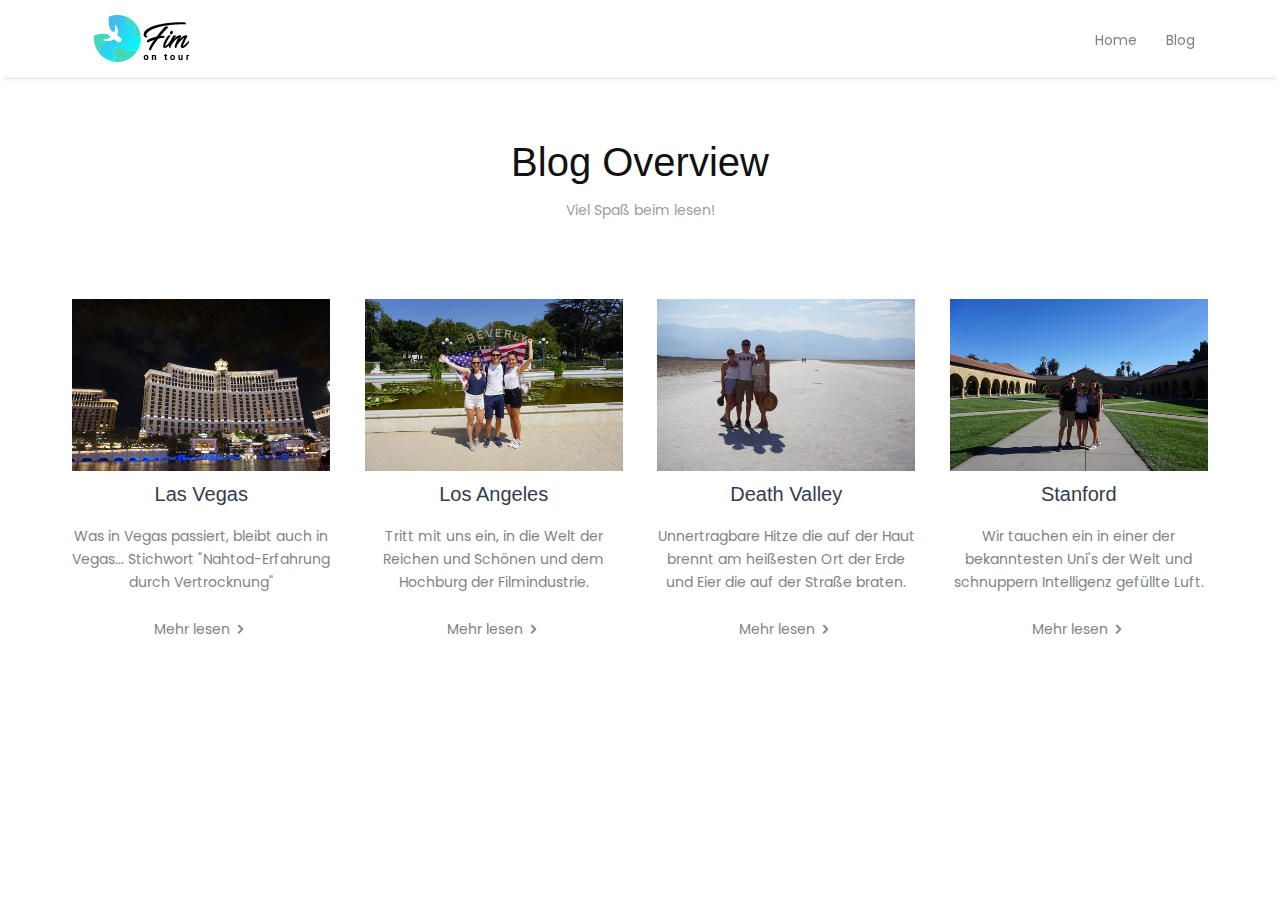
<file: overview.html>
<!DOCTYPE html>
<html lang="en-US">
<head>
    <meta charset="UTF-8">
    <title>FiM on tour</title>
    <meta name="viewport" content="width=device-width, initial-scale=1.0">
    <meta http-equiv="X-UA-Compatible" content="IE=9, IE=edge" />
    <meta name='robots' content='noindex,follow' />

    <link rel='stylesheet' id='bootstrap-css'  href='assets/css/bootstrap.min.css?ver=4.4.1' type='text/css' media='screen' />
    <link href='https://fonts.googleapis.com/css?family=Poppins:400,300,500,600,700&subset=latin,devanagari,latin-ext' rel='stylesheet' type='text/css'>
    <link rel='stylesheet' id='fontawesome-css'  href='https://maxcdn.bootstrapcdn.com/font-awesome/4.5.0/css/font-awesome.min.css?ver=4.4.1' type='text/css' media='all' />
    <link rel='stylesheet' id='style-css'  href='assets/css/new-style.css' type='text/css' media='all' />
    <link rel="stylesheet" href="assets/css/animate.css" type='text/css' media='all'>
    <script type='text/javascript' src='assets/js/jquery.js'></script>         
    
    <link type="text/css" rel="stylesheet" id="flexible-switch" href="assets/css/new-style-blue.css" />  
</head>
    
<body>
                <header id="site-header">
                    <div class="row">
                        <nav id="top-nav" class="navbar navbar-default navbar-fixed-top navbar-scroll-changed fixed-header">
                              
                          <div class="container">

                            <div class="col-md-2 col-sm-1 col-xs-12">
                                    <div class="branding">
                                      <a href="index.html" title="Home is where the heart is" rel="home"><img id="logo" src="assets/images/flexible-logo.png" alt="Home is where the heart is"></a>
                                    </div><!--end branding-->
                                
                                    <div class="navbar-header">
                                        <button type="button" class="navbar-toggle collapsed" data-toggle="collapse" data-target="#bs-example-navbar-collapse-1" aria-expanded="false">
                                            <span class="sr-only">Toggle navigation</span>
                                            <span class="icon-bar"></span>
                                            <span class="icon-bar"></span>
                                            <span class="icon-bar"></span>
                                        </button>
                                    </div><!--end navbar-header-->
                            </div><!--end col-md-2 col-sm-2 col-xs-12-->

                            <div class="col-md-10 col-sm-11 col-xs-12">
                                  <div class="navbar-collapse collapse" id="bs-example-navbar-collapse-1" aria-expanded="true" style="height: 1px;" role="navigation">
                                      
                                    <div class="menu-primary-menu-container">
                                        <ul id="menu-main-top-navigation" class="menu nav navbar-nav navbar-right">
                                            <li><a href="index.html">Home</a></li>
                                            <li><a href="overview.html">Blog</a></li>
                                        </ul>
                                    </div><!--end menu-->
                                </div><!--end navbar-collapse--> 

                             </div><!--end col-md-10 col-sm-10 col-xs-12--> 
                              
                            </div><!--end container-->
                        </nav>
                           
                      
            <section id="services" class="container" style="margin-top:  120px;">
                <div class="row">
                    <div class="title">
                        <h2 class="flex fadeInUp animated">Blog Overview</h2>
                        <p class="description flex fadeInUp animated">Viel Spaß beim lesen!</p>
                    </div><!--end title-->
                    <div class="col-md-6">
                        <div class="row">
                            <div class="col-sm-6 caption flex fadeInUp animated animated" data-wow-delay="0.1s">
                                <a href="blog1.html" title="Recent post"><img src='assets/images/Rescent/lasvegas.JPG' class="serv" alt="Cursuri" /></a>    
                                <a href="blog1.html" title="Your title here"><h4>Las Vegas</h4></a>
                                <p>Was in Vegas passiert, bleibt auch in Vegas... Stichwort "Nahtod-Erfahrung durch Vertrocknung"</p>
                                <a href="blog1.html" title="See more" class="more">Mehr lesen &nbsp;<i class="fa fa-angle-right"></i></a>
                            </div><!--end col-sm-6-->

                            <div class="col-sm-6 caption flex fadeInUp animated animated" data-wow-delay="0.2s">
                                <a href="blog2.html" title="Your title here"><img src='assets/images/Rescent/la.JPG' class="serv" alt="Cursuri" /></a>
                                <a href="blog2.html" title="Your title here"><h4>Los Angeles</h4></a>
                                <p>Tritt mit uns ein, in die Welt der Reichen und Schönen und dem Hochburg der Filmindustrie.</p>
                                <a href="blog2.html" title="See more" class="more">Mehr lesen &nbsp;<i class="fa fa-angle-right"></i></a>
                            </div><!--end col-sm-6-->
                        </div><!--end row-->
                    </div><!--end col-md-6-->


                    <div class="col-md-6">
                        <div class="row">
                            <div class="col-sm-6 caption flex fadeInUp animated animated" data-wow-delay="0.3s">
                                <a href="#" title=""><img src='assets/images/Rescent/deathvalley.JPG' class="serv" alt="Cursuri" /></a>
                                <a href="#" title="Your title here"><h4>Death Valley</h4></a>
                                <p>Unnertragbare Hitze die auf der Haut brennt am heißesten Ort der Erde und Eier die auf der Straße braten.</p>
                                <a href="#" title="See more" class="more">Mehr lesen &nbsp;<i class="fa fa-angle-right"></i></a>
                            </div><!--end col-sm-6-->

                            <div class="col-sm-6 caption flex fadeInUp animated animated" data-wow-delay="0.4s">
                                <a href="#" title="Your title here"><img src='assets/images/Rescent/stanford.JPG' class="serv" alt="Cursuri" /></a>
                                <a href="#" title="Your title here"><h4>Stanford</h4></a>
                                <p>Wir tauchen ein in einer der bekanntesten Uni's der Welt und schnuppern Intelligenz gefüllte Luft.</p>
                                <a href="#" title="See more" class="more">Mehr lesen &nbsp;<i class="fa fa-angle-right"></i></a>
                            </div><!--end col-sm-6-->
                        </div><!--end row-->
                    </div><!--end col-md-6-->
                </div><!--end row-->
            </section><!--end services-->  
            


<script type='text/javascript' src='https://ajax.googleapis.com/ajax/libs/jquery/1.11.3/jquery.min.js?ver=1.0'></script>
<script type='text/javascript' src='assets/js/bootstrap.min.js'></script>
<script type='text/javascript' src='assets/js/jquery-mobile.js?ver=1.0'></script>
<script type='text/javascript' src="assets/js/wow.min.js"></script>
<script type='text/javascript' src="assets/js/main.js"></script>
<script>
//jQuery transitions init(wow + animated)
wow = new WOW(
    {
        boxClass: 'flex',
        animateClass: 'animated', // default
        offset: 0,          // default
        mobile: true,       // default
        live: true        // default
    }
    )
wow.init();
</script>

</body>
</file>
<file: assets/css/new-style.css>
/* 
Theme Name: Flexible
Author: Andrei Dorin
Version: 1.0
*/
body{font-family:"Poppins",Arial sans-serif;font-size:14px;line-height:1.42857143;color:#828282;background-color:#fff;margin:0;padding:0;overflow-x:hidden;-webkit-font-smoothing:antialiased}ul{margin:0;padding:0;list-style:none}h1{font-size:60px}h2{color:#111;font-weight:300;margin-bottom:30px}h3,h4,h5{color:#333c4d;font-weight:400;margin-bottom:20px}p{font-family:'Poppins',sans-serif;font-weight:400;font-size:14px;line-height:23px;color:#828282;padding-bottom:15px}@font-face{font-family:'FontAwesome';src:local('FontAwesome')}ul li{font-family:'Poppins',sans-serif;font-size:15px;line-height:27px;list-style-type:none;color:#828282}a{color:#828282}a:hover{color:#0785f2}a h4:hover{text-decoration:underline}img{max-width:100%;height:auto}.branding img#logo{max-width:initial;margin-left:-15px}.clear{clear:both}.container{padding-right:15px;padding-left:15px;margin-right:auto;margin-left:auto}.caption{text-align:center;margin-bottom:70px}.btn-cta-primary{color:#fff!important;padding:15px 30px 15px 30px!important;border-radius:0;font-size:12px;letter-spacing:2px;transition:all .2s ease-in-out;position:relative;margin-top:25px;text-transform:uppercase;font-weight:500}.btn-cta-blue{background-color:#0785f2}.btn-cta-blue:hover{background-color:#fff;color:#0785f2!important}a.more{transition:all .2s ease-in-out;font-size:14px!important;margin-top:10px;font-weight:400}a.more:hover *{color:#0785f2;padding-left:10px}a.more i.fa{font-size:15px!important;font-weight:700;border:0;cursor:pointer;margin-right:5px;transition:all .2s ease-in-out}a.more i.fa:hover{color:#009be3}#top-nav{transition:all .2s linear 0s}.navbar-fixed-top{background-color:transparent;border:0}.navbar-fixed-top li a{color:#fff;font-size:14px;font-weight:400;transition:color .3s,border .3s}.navbar-fixed-top .navbar-nav .activenav a{color:#fff;border-bottom:1px solid #fff}.navbar-nav>li>a{border-bottom:1px solid transparent;transition:color .3s,border .3s}.navbar-fixed-top .navbar-nav>li>a:hover{border-bottom:1px solid #fff}.fixed-header{background:#fff!important;box-shadow:0 6px 4px -4px rgba(0,0,0,.1)}.fixed-header .navbar-nav>li>a{color:#828282;opacity:1}.fixed-header .navbar-nav .activenav a{color:#222!important;border-bottom:1px solid #0785f2}.fixed-header .navbar-nav .activenav a:hover{border-bottom:1px solid #0785f2}.fixed-header .navbar-nav>li>a:hover{border-bottom:1px solid #111}#top-nav.navbar-scroll-changed{background:0;margin:0 auto;border:0;padding-top:15px;padding-bottom:15px}.hero-overlay{background:rgba(0,0,0,.4);height:600px;top:0;left:0;bottom:0;right:0}.hero-image{margin-bottom:70px}.hero-image #home{background:url("../images/home-hero-3.jpg");position:relative;width:100%;background-size:cover;background-position:center;background-repeat:no-repeat;overflow:hidden; background-position-y: 45%; }.main-message{position:absolute;text-align:center;top:50%;transform:translatey(-50%);-o-transform:translatey(-50%);-webkit-transform:translatey(-50%);-moz-transform:translatey(-50%);-ms-transform:translatey(-50%);width:100%}.main-message h1{font-family:"Poppins",Arial sans-serif;font-weight:400;font-size:60px;color:#fff}.title{text-align:center;margin-bottom:70px}.title p{font-size:14px;color:#9d9d9d}.title h2{margin-bottom:15px!important}p.description{font-size:14px;font-weight:400;text-align:center!important;padding-bottom:5px;max-width:450px;margin:0 auto}p.description-image{color:#fff;font-size:17px;font-weight:400;letter-spacing:.4px;padding:15px 230px;line-height:25px}.zig-zag{margin-bottom:100px}.zig-zag h2{margin-top:70px}.zig-zag-right p{text-align:right}.zig-zag-right h2{text-align:right}#features{margin-bottom:70px;padding-top:50px;background-color:#f6f8fa}#features i.fa{font-size:50px;color:#0785f2;position:relative;text-align:center;margin-bottom:10px}#features h3{color:#222}#features .caption p{padding-left:10px;padding-right:10px}#testimonials .carousel-indicators li{background-color:#000;background-color:rgba(70,70,70,.25)}#testimonials .carousel-indicators .active{background-color:transparent;border:2px solid #0785f2}.carousel-inner .item{min-height:320px}#testimonials .carousel-inner blockquote{font-size:30px;line-height:40px;margin:0;font-weight:300;color:#111}.carousel-indicators{top:110%}a.company img{margin:0 auto 10px;margin-bottom:30px;width:auto}span.author{font-size:13px;color:#828282!important;font-weight:500}span.author img{display:block;height:54px;margin:0 auto 10px;margin-top:30px;width:auto}#services a img{transition:all .2s ease-in-out}#services a img{border:2px solid #fff}#services a img:hover{border:2px solid #0785f2}#plan{padding-bottom:70px}.price-table{padding-top:40px;padding-bottom:30px;text-align:center;background-color:#fff;border:1px solid #d6d6d6;transition:all .2s ease-in-out;cursor:pointer;margin-left:0}.price-table i.fa{color:#d6d6d6;font-size:40px}.price-table h6{letter-spacing:2px;text-transform:uppercase;color:#828282;font-weight:400}span.price{font-size:70px;font-weight:300;color:#333c4d}span.dollar{vertical-align:top;font-size:17px!important;display:inline-block;margin-top:15px;color:#222}.price-table ul.features{margin-top:10px}.price-table ul.features li{font-size:14px;line-height:37px}.price-table:hover{background-color:#0785f2;margin-top:-20px;z-index:10;border:0}.price-table:hover *{color:#fff!important}@media (max-width: 768px){.hero-overlay{ height:450px}.navbar-fixed-top{background:#fff!important;box-shadow:0 6px 4px -4px rgba(0,0,0,.1)}.navbar-default .navbar-nav>li>a{color:#828282;opacity:1;line-height:20px!important;margin-left:0!important}.navbar-fixed-top .navbar-toggle .icon-bar{background-color:#757d8a!important}.navbar-fixed-top .navbar-nav .activenav a{color:#222;border-bottom:1px solid #0785f2}}@media (max-width: 990px){p.description-image{ padding:0!important}}@media (max-width: 990px){.zig-zag{ text-align:center;margin-bottom:40px}.zig-zag-right *{text-align:center!important;margin-bottom:20px}.carousel-indicators{position:relative;clear:both;margin-bottom:30px;left:50%}}@media (max-width: 450px){.social{ float:left!important;margin-bottom:20px;margin-top:-15px}.zig-zag h2{margin-top:30px}}@media (max-width: 650px){.footer-section{ text-align:center!important}p.copyright{float:none!important;margin-left:0!important}.social{float:none!important}.marketing-action h1{font-size:35px;font-weight:400}}@media (max-width: 768px){.price-table{ margin:30px!important}}@media (max-width: 600px){.main-message h1{ font-size:40px!important}}.marketing-action{position:relative;background:url('../images/pencil.jpg');width:100%;height:100%;background-size:cover;background-position:center;background-repeat:no-repeat;overflow:hidden}.marketing-action .overlay{background:rgba(0,0,0,.5);top:0;left:0;bottom:0;right:0;height:360px}.marketing-action .text{position:absolute;text-align:center;top:48%;transform:translatey(-50%);-o-transform:translatey(-50%);-webkit-transform:translatey(-50%);-moz-transform:translatey(-50%);-ms-transform:translatey(-50%);width:100%;padding-left:15px;padding-right:15px}.marketing-action h1{margin-bottom:15px!important;margin-top:0}.marketing-action .text h1{color:#fff}.btn-cta-buy{background-color:#0785f2;margin-top:0}.btn-cta-buy:hover{background-color:#fff;color:#0785f2!important;margin-top:0}#footer{margin-bottom:0;background-color:#222;padding-top:50px}.footer-section{margin-bottom:30px}img.logo-footer{margin-top:-15px}p.copyright{float:left;margin-left:-30px}.social{float:right;margin-right:-15px}.social a{padding-right:15px;font-size:19px}
/* This beautiful CSS-File has been crafted with LESS (lesscss.org) and compiled by simpLESS (wearekiss.com/simpless) */
</file>
<file: assets/css/new-style-blue.css>
body{font-family:Poppins,Arial sans-serif;font-size:14px;line-height:1.42857143;color:#828282;background-color:#fff;margin:0;padding:0;overflow-x:hidden;-webkit-font-smoothing:antialiased}ul{margin:0;padding:0;list-style:none}h1{font-size:60px}h2{color:#111;font-weight:300;margin-bottom:30px}h3,h4,h5{color:#333c4d;font-weight:400;margin-bottom:20px}p{font-family:Poppins,sans-serif;font-weight:400;font-size:14px;line-height:23px;color:#828282;padding-bottom:15px}@font-face{font-family:FontAwesome;src:local('FontAwesome')}ul li{font-family:Poppins,sans-serif;font-size:15px;line-height:27px;list-style-type:none;color:#828282}a{color:#828282}a:hover{color:#0785f2}a h4:hover{text-decoration:underline}img{max-width:100%;height:auto}.branding img#logo{max-width:initial;margin-left:-15px}.clear{clear:both}.container{padding-right:15px;padding-left:15px;margin-right:auto;margin-left:auto}.caption{text-align:center;margin-bottom:70px}.btn-cta-primary{color:#fff!important;padding:15px 30px!important;border-radius:0;font-size:12px;letter-spacing:2px;transition:all .2s ease-in-out;position:relative;margin-top:25px;text-transform:uppercase;font-weight:500}.btn-cta-blue{background-color:#0785f2}.btn-cta-blue:hover{background-color:#fff;color:#0785f2!important}a.more{transition:all .2s ease-in-out;font-size:14px!important;margin-top:10px;font-weight:400}a.more:hover *{color:#0785f2;padding-left:10px}a.more i.fa{font-size:15px!important;font-weight:700;border:none;cursor:pointer;margin-right:5px;transition:all .2s ease-in-out}a.more i.fa:hover{color:#009be3}#top-nav{transition:all .2s linear 0s}.navbar-fixed-top{background-color:transparent;border:none}.navbar-fixed-top li a{color:#fff;font-size:14px;font-weight:400;transition:color .3s,border .3s}.navbar-fixed-top .navbar-nav .activenav a{color:#fff;border-bottom:1px solid #fff}.navbar-nav>li>a{border-bottom:1px solid transparent;transition:color .3s,border .3s}.navbar-fixed-top .navbar-nav>li>a:hover{border-bottom:1px solid #fff}.fixed-header{background:#fff!important;box-shadow:0 6px 4px -4px rgba(0,0,0,.1)}.fixed-header .navbar-nav>li>a{color:#828282;opacity:1}.fixed-header .navbar-nav .activenav a{color:#222!important;border-bottom:1px solid #0785f2}.fixed-header .navbar-nav .activenav a:hover{border-bottom:1px solid #0785f2}.fixed-header .navbar-nav>li>a:hover{border-bottom:1px solid #111}#top-nav.navbar-scroll-changed{background:0 0;margin:0 auto;border:0;padding-top:15px;padding-bottom:15px}.hero-overlay{background:rgba(0,0,0,.4);height:700px;top:0;left:0;bottom:0;right:0}.hero-image{margin-bottom:70px}.hero-image #home{background:url(../images/home-hero-3.jpg) no-repeat;position:relative;background-position-y:70%;width:100%;background-size:cover;overflow:hidden}.hero-image #blog1 {background: url("../images/Blogs/Blog1/blog1_head.JPG");position: relative;width: 100%;background-size: cover;background-position-y: 70%;background-repeat: no-repeat;overflow: hidden; }.main-message{position:absolute;text-align:center;top:50%;transform:translateY(-50%);-o-transform:translateY(-50%);-webkit-transform:translateY(-50%);-moz-transform:translateY(-50%);-ms-transform:translateY(-50%);width:100%}.main-message h1{font-family:Poppins,Arial sans-serif;font-weight:400;font-size:60px;color:#fff}.title{text-align:center;margin-bottom:70px}.title p{font-size:14px;color:#9d9d9d}.title h2{margin-bottom:15px!important}p.description{font-size:14px;font-weight:400;text-align:center!important;padding-bottom:5px;max-width:450px;margin:0 auto}p.description-image{color:#fff;font-size:17px;font-weight:400;letter-spacing:.4px;padding:15px 230px;line-height:25px}.zig-zag{margin-bottom:100px}.zig-zag h2{margin-top:70px}.zig-zag-right h2,.zig-zag-right p{text-align:right}#features{margin-bottom:70px;padding-top:50px;background-color:#f6f8fa}#features i.fa{font-size:50px;color:#0785f2;position:relative;text-align:center;margin-bottom:10px}#features h3{color:#222}#features .caption p{padding-left:10px;padding-right:10px}#testimonials .carousel-indicators li{background-color:#000;background-color:rgba(70,70,70,.25)}#testimonials .carousel-indicators .active{background-color:transparent;border:2px solid #0785f2}.carousel-inner .item{min-height:320px}#testimonials .carousel-inner blockquote{font-size:30px;line-height:40px;margin:0;font-weight:300;color:#111}.carousel-indicators{top:110%}a.company img{margin:0 auto 30px;width:auto}span.author{font-size:13px;color:#828282!important;font-weight:500}span.author img{display:block;height:54px;margin:30px auto 10px;width:auto}#services a img{transition:all .2s ease-in-out;border:2px solid #fff}#services a img:hover{border:2px solid #0785f2}#plan{padding-bottom:70px}.price-table{padding-top:40px;padding-bottom:30px;text-align:center;background-color:#fff;border:1px solid #d6d6d6;transition:all .2s ease-in-out;cursor:pointer;margin-left:0}.price-table i.fa{color:#d6d6d6;font-size:40px}.price-table h6{letter-spacing:2px;text-transform:uppercase;color:#828282;font-weight:400}span.price{font-size:70px;font-weight:300;color:#333c4d}span.dollar{vertical-align:top;font-size:17px!important;display:inline-block;margin-top:15px;color:#222}.price-table ul.features{margin-top:10px}.price-table ul.features li{font-size:14px;line-height:37px}.price-table:hover{background-color:#0785f2;margin-top:-20px;z-index:10;border:none}.price-table:hover *{color:#fff!important}#contact h2{color:#fff}@media (max-width:1024px){.hero-overlay{height:550px}}@media (min-width:1024px){.hero-overlay{height:750px}}@media (max-width:768px){.hero-overlay{height:450px}.navbar-fixed-top{background:#fff!important;box-shadow:0 6px 4px -4px rgba(0,0,0,.1)}.navbar-default .navbar-nav>li>a{color:#828282;opacity:1;line-height:20px!important;margin-left:0!important}.navbar-fixed-top .navbar-toggle .icon-bar{background-color:#757d8a!important}.navbar-fixed-top .navbar-nav .activenav a{color:#222;border-bottom:1px solid #0785f2}}@media (max-width:990px){p.description-image{padding:0!important}}@media (max-width:990px){.zig-zag{text-align:center;margin-bottom:40px}.zig-zag-right *{text-align:center!important;margin-bottom:20px}.carousel-indicators{position:relative;clear:both;margin-bottom:30px;left:50%}}@media (max-width:450px){.social{float:left!important;margin-bottom:20px;margin-top:-15px}.zig-zag h2{margin-top:30px}}@media (max-width:650px){.footer-section{text-align:center!important}p.copyright{float:none!important;margin-left:0!important}.social{float:none!important}.marketing-action h1{font-size:35px;font-weight:400}}@media (max-width:768px){.price-table{margin:30px!important}}@media (max-width:600px){.main-message h1{font-size:40px!important}}.marketing-action{position:relative;background:url(../images/pencil.jpg) center no-repeat;width:100%;height:100%;background-size:cover;overflow:hidden}.marketing-action .overlay{background:rgba(0,0,0,.5);top:0;left:0;bottom:0;right:0;height:360px}.marketing-action .text{position:absolute;text-align:center;top:48%;transform:translateY(-50%);-o-transform:translateY(-50%);-webkit-transform:translateY(-50%);-moz-transform:translateY(-50%);-ms-transform:translateY(-50%);width:100%;padding-left:15px;padding-right:15px}.marketing-action h1{margin-bottom:15px!important;margin-top:0}.marketing-action .text h1{color:#fff}.btn-cta-buy{background-color:#0785f2;margin-top:0}.btn-cta-buy:hover{background-color:#fff;color:#0785f2!important;margin-top:0}#footer{margin-bottom:0;background-color:#222;padding-top:50px}.footer-section{margin-bottom:30px}img.logo-footer{margin-top:-15px}p.copyright{float:left;margin-left:-30px}.social{float:right;margin-right:-15px}.social a{padding-right:15px;font-size:19px}
</file>
